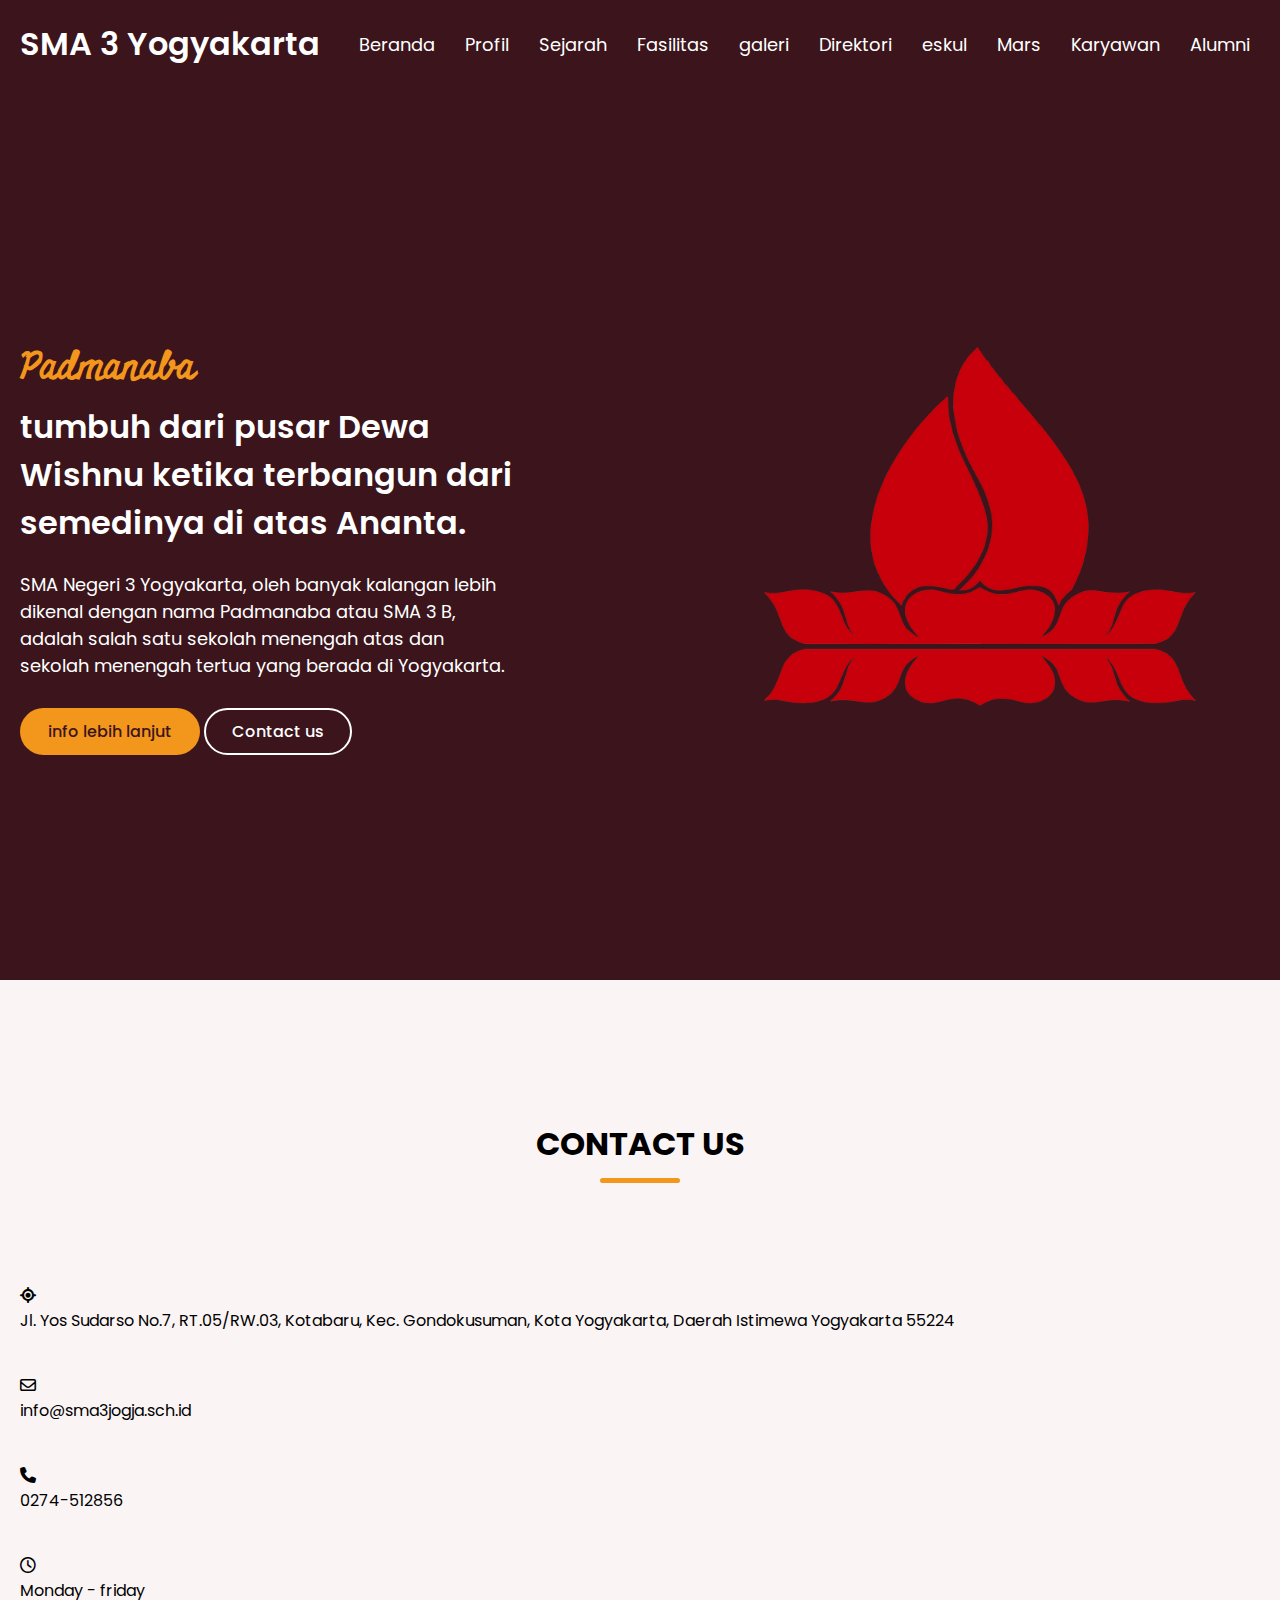
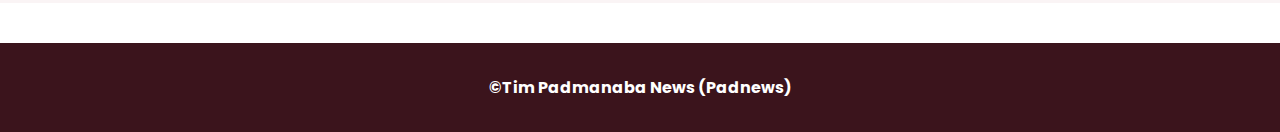
<file: index.html>
<!DOCTYPE html>
<html lang="en">
<head>
    <meta charset="UTF-8">
    <meta name="viewport" content="width=device-width, initial-scale=1.0">
    <title>Beranda - SMA 3 Yogyakarta</title>
    <link rel="stylesheet" href="https://cdnjs.cloudflare.com/ajax/libs/font-awesome/6.6.0/css/all.min.css">
    <link rel="stylesheet" href="style3.css">
    <link rel="icon" type="image/x-icon" href="img logo favicon/favicon-32x32.png">

</head>
<body>
    <!-- Header / Navbar -->
    <header>
        <nav class="navbar section-content">
            <a href="#" class="nav-logo">
                <h2 class="logo-text">SMA 3 Yogyakarta</h2>
            </a>
            <ul class="nav-menu">
              <button id="menu-close-button" class="fas fa-times"></button>

                <li class="nav-item">
                    <a href="index.html" class="nav-link">Beranda</a>
                </li>   
                <li class="nav-item">
                    <a href="profil1.html" class="nav-link">Profil</a>
                </li>   
                <li class="nav-item">
                    <a href="sejarah1.html" class="nav-link">Sejarah</a>
                </li>
                <li class="nav-item">
                    <a href="fasilitas1.html" class="nav-link">Fasilitas</a>
                </li>
                <li class="nav-item">
                    <a href="galeri1.html" class="nav-link">galeri</a>
                </li>
                <li class="nav-item">
                    <a href="Direktori1.html" class="nav-link">Direktori</a>
                </li>
                <li class="nav-item">
                    <a href="eskul1.html" class="nav-link">eskul</a>
                </li> 
                <li class="nav-item">
                    <a href="mars1.html" class="nav-link">Mars</a>
                </li>  
                <li class="nav-item">
                    <a href="karyawan1.html" class="nav-link">Karyawan</a>
                </li>     
                <li class="nav-item">
                    <a href="alumni2.html" class="nav-link">Alumni</a>
                </li>                              
            </ul>
            
            <button id="menu-open-button" class="fas fa-bars"></button>
        </nav>
    </header>

    <main>
        <!-- Hero section -->
        <section class="hero-section">
          <div class="section-content">
            <div class="hero-details">
                <h2 class="title">Padmanaba</h2>
                <h3 class="subtitle">tumbuh dari pusar Dewa Wishnu ketika terbangun dari semedinya di atas Ananta.</h3>
                <p class="description">SMA Negeri 3 Yogyakarta, oleh banyak kalangan lebih dikenal dengan nama Padmanaba atau SMA 3 B, adalah salah satu sekolah menengah atas dan sekolah menengah tertua yang berada di Yogyakarta.
                </p>

                <div class="buttons">
                    <a href="#" class="button info-lebih-lanjut">info lebih lanjut</a>
                    <a href="#" class="button contact-us">Contact us</a>
                </div>
            </div>
            <div class="hero-image-wrapper">
                <img src="img padmanaba/LOGO-PADMANABA-TRANS-1.png" alt="Hero" class="hero-image">
            </div>
          </div>
        </section>
        <!--Contact section-->
    <section class="contact-section">
        <h2 class="section-title">Contact us</h2>
        <div class="section-content">
            <ul class="contact-info-list">
                <li class="contact-info">
                   <i class="fa-solid fa-location-crosshairs" ></i>
                   <p> Jl. Yos Sudarso No.7, RT.05/RW.03, Kotabaru, Kec. Gondokusuman, Kota Yogyakarta, Daerah Istimewa Yogyakarta 55224</p>
                </li>
                <li class="contact-info">
                    <i class="fa-regular fa-envelope" ></i>
                    <p>info@sma3jogja.sch.id</p>
                 </li>
                 <li class="contact-info">
                    <i class="fa-solid fa-phone" ></i>
                    <p>0274-512856</p>
                 </li>
                 <li class="contact-info">
                    <i class="fa-regular fa-clock" ></i>
                    <p>Monday - friday</p>
                 </li>
            </ul>
        </div>
    </section>

    <!--Footer-->
    <footer>
        <p>&copy;Tim Padmanaba News (Padnews)</p>
    </footer>
</file>
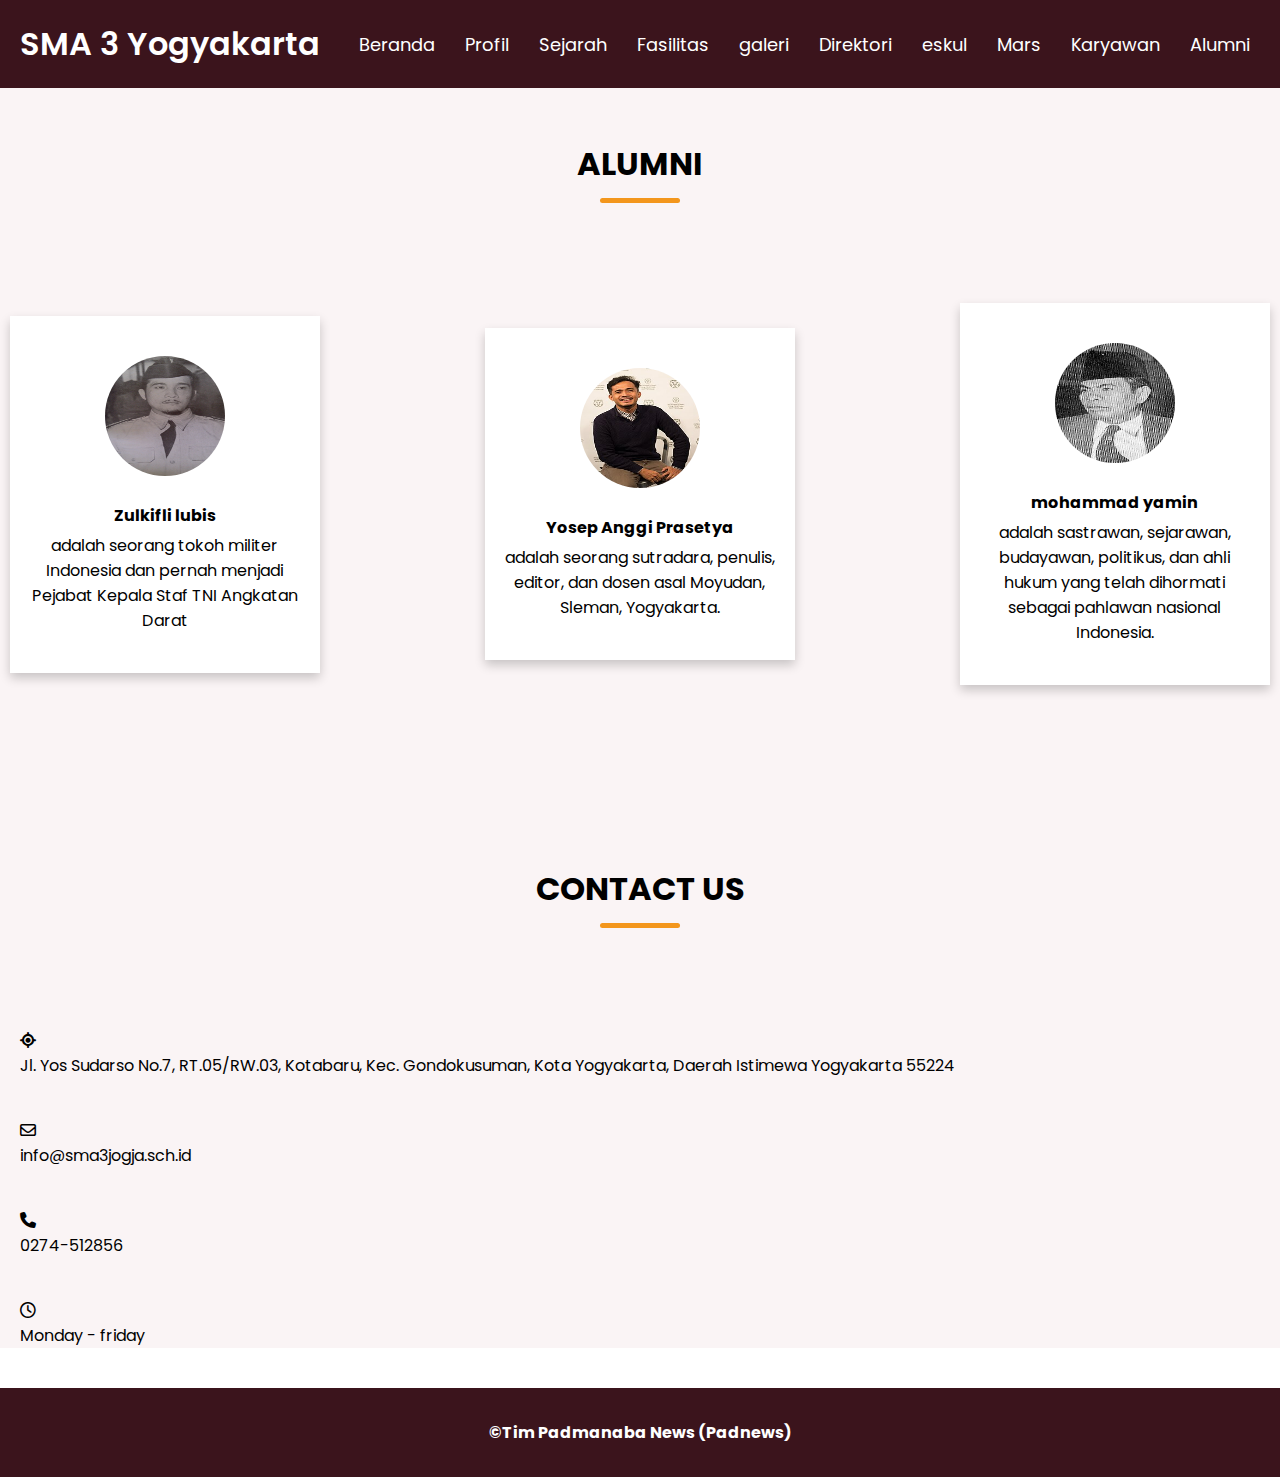
<file: alumni2.html>
<!DOCTYPE html>
<html lang="en">
<head>
    <meta charset="UTF-8">
    <meta name="viewport" content="width=device-width, initial-scale=1.0">
    <title>SMA 3 Yogyakarta-Alumni</title>
    <link rel="stylesheet" href="https://cdnjs.cloudflare.com/ajax/libs/font-awesome/6.6.0/css/all.min.css">
    <link rel="stylesheet" href="style3.css">
    <link rel="icon" type="image/x-icon" href="img logo favicon/favicon-32x32.png">
</head>
<body>
    <!-- Header / Navbar -->
    <header>
        <nav class="navbar section-content">
            <a href="#" class="nav-logo">
                <h2 class="logo-text">SMA 3 Yogyakarta</h2>
            </a>
            <ul class="nav-menu">
              <button id="menu-close-button" class="fas fa-times"></button>

                <li class="nav-item">
                    <a href="index.html" class="nav-link">Beranda</a>
                </li>   
                <li class="nav-item">
                    <a href="profil1.html" class="nav-link">Profil</a>
                </li>   
                <li class="nav-item">
                    <a href="sejarah1.html" class="nav-link">Sejarah</a>
                </li>
                <li class="nav-item">
                    <a href="fasilitas1.html" class="nav-link">Fasilitas</a>
                </li>
                <li class="nav-item">
                    <a href="galeri1.html" class="nav-link">galeri</a>
                </li>
                <li class="nav-item">
                    <a href="Direktori1.html" class="nav-link">Direktori</a>
                </li>
                <li class="nav-item">
                    <a href="eskul1.html" class="nav-link">eskul</a>
                </li> 
                <li class="nav-item">
                    <a href="mars1.html" class="nav-link">Mars</a>
                </li>  
                <li class="nav-item">
                    <a href="karyawan1.html" class="nav-link">Karyawan</a>
                </li>     
                <li class="nav-item">
                    <a href="alumni2.html" class="nav-link">Alumni</a>
                </li>                              
            </ul>
            
            <button id="menu-open-button" class="fas fa-bars"></button>
        </nav>
    </header>

    <!--Alumni-->
    <section class="Direktori-section" id="Direktori">
        <div class="container-direktori">
            <div class="section-title-direktori">
                <h2 class="section-title">Alumni</h2>
            </div>
            <ul class="cards">
                <li class="card">
                    <img src="img alumni/img zulkifi/img zulkifi.png"  alt="guruimg/">
                    <h1 class="text-4">Zulkifli lubis</h1>
                    <p>adalah seorang tokoh militer Indonesia dan pernah menjadi Pejabat Kepala Staf TNI Angkatan Darat</p>
                </li>
                <li class="card">
                    <img src="img alumni/img yosep/img yosep.jpg"  alt="guruimg/">
                    <h1 class="text-4">Yosep Anggi Prasetya</h1>
                    <p>adalah seorang sutradara, penulis, editor, dan dosen asal Moyudan, Sleman, Yogyakarta.</p>
                </li>
                <li class="card">
                    <img src="img alumni/img yamin/img yamin.jpg"  alt="guruimg/">
                    <h1 class="text-4">mohammad yamin</h1>
                    <p> adalah sastrawan, sejarawan, budayawan, politikus, dan ahli hukum yang telah dihormati sebagai pahlawan nasional Indonesia.</p>
                </li>
            </ul>
        </div>
      </section>

       <!--Contact section-->
    <section class="contact-section">
        <h2 class="section-title">Contact us</h2>
        <div class="section-content">
            <ul class="contact-info-list">
                <li class="contact-info">
                   <i class="fa-solid fa-location-crosshairs" ></i>
                   <p> Jl. Yos Sudarso No.7, RT.05/RW.03, Kotabaru, Kec. Gondokusuman, Kota Yogyakarta, Daerah Istimewa Yogyakarta 55224</p>
                </li>
                <li class="contact-info">
                    <i class="fa-regular fa-envelope" ></i>
                    <p>info@sma3jogja.sch.id</p>
                 </li>
                 <li class="contact-info">
                    <i class="fa-solid fa-phone" ></i>
                    <p>0274-512856</p>
                 </li>
                 <li class="contact-info">
                    <i class="fa-regular fa-clock" ></i>
                    <p>Monday - friday</p>
                 </li>
            </ul>
        </div>
    </section>

    <!--Footer-->
    <footer>
        <p>&copy;Tim Padmanaba News (Padnews)</p>
    </footer>
</body>
</html>
</file>
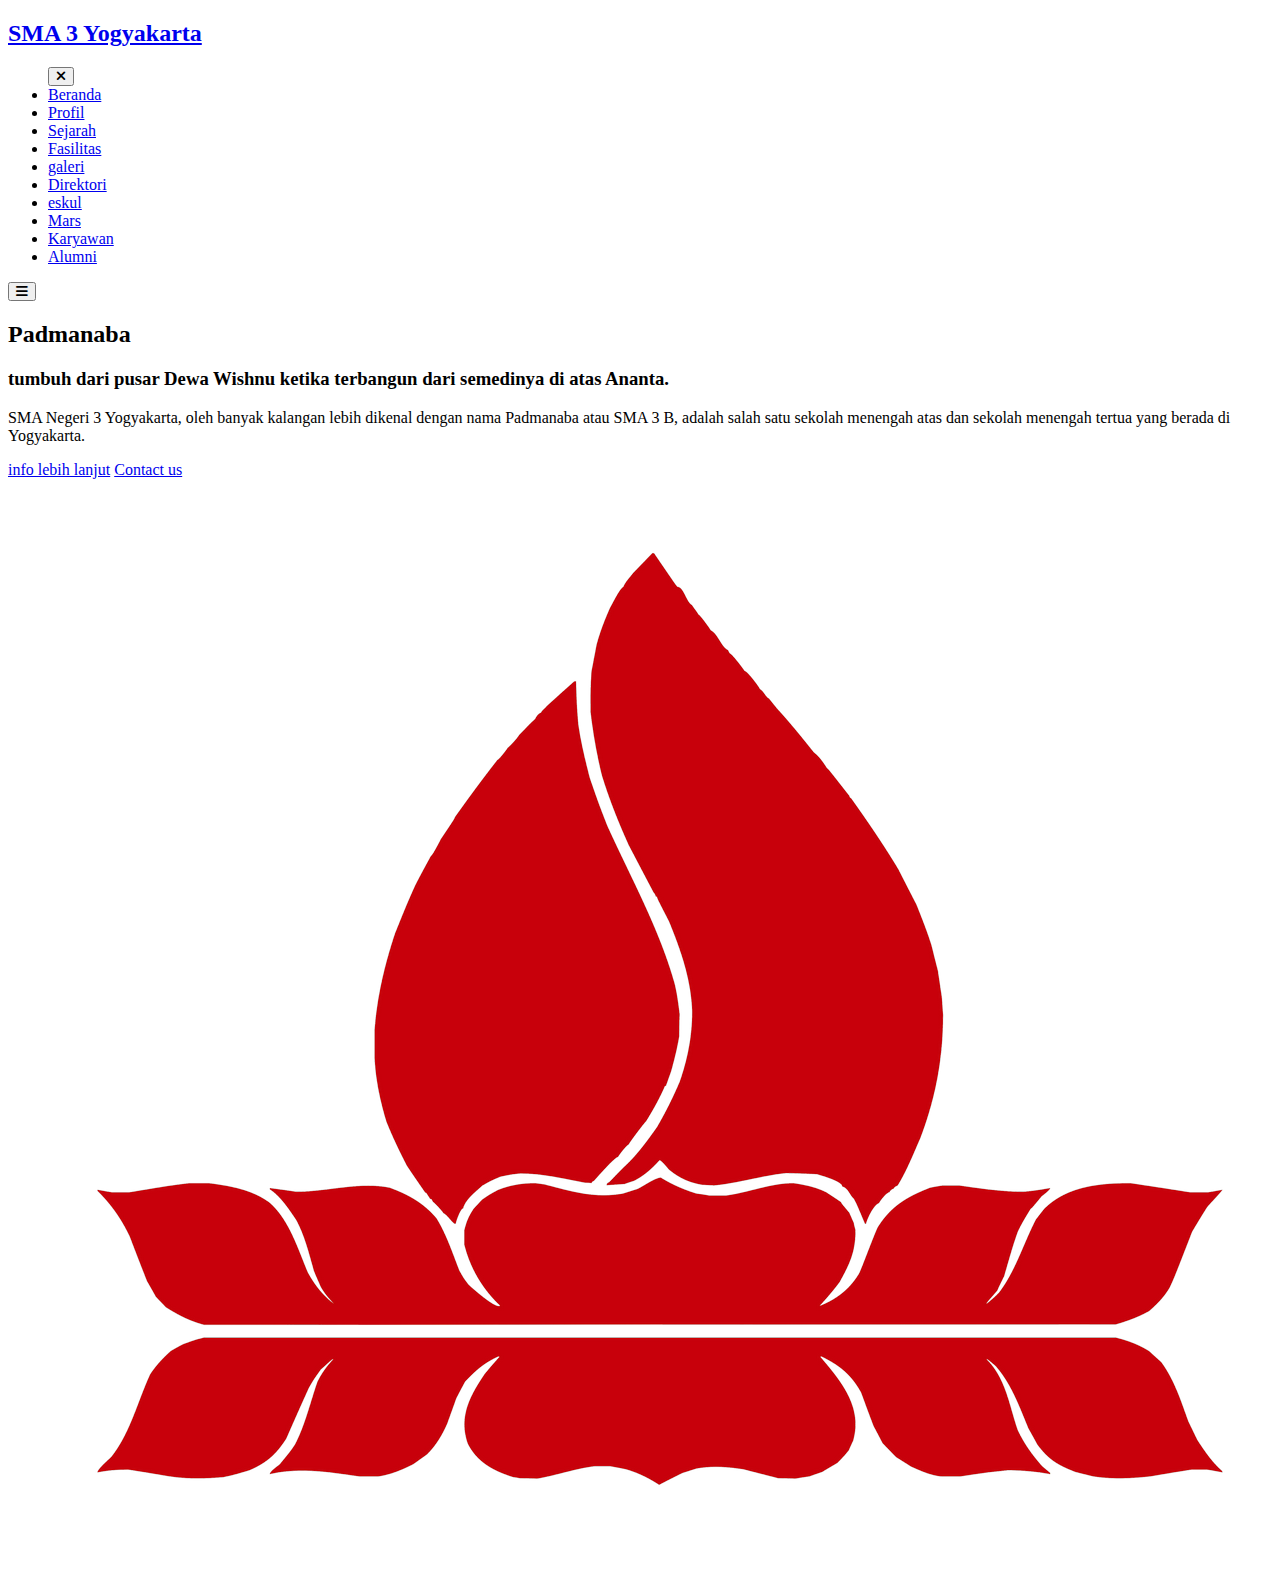
<file: beranda1.html>
<!DOCTYPE html>
<html lang="en">
<head>
    <meta charset="UTF-8">
    <meta name="viewport" content="width=device-width, initial-scale=1.0">
    <title>Beranda - SMA 3 Yogyakarta</title>
    <link rel="stylesheet" href="https://cdnjs.cloudflare.com/ajax/libs/font-awesome/6.6.0/css/all.min.css">
    <link rel="stylesheet" href="C:\Users\zia\OneDrive\Documents\TUGAS TK\sma 3 yogyakarta\CSS\style3.css">
    <link rel="icon" type="image/x-icon" href="img logo favicon/favicon-32x32.png">

</head>
<body>
    <!-- Header / Navbar -->
    <header>
        <nav class="navbar section-content">
            <a href="#" class="nav-logo">
                <h2 class="logo-text">SMA 3 Yogyakarta</h2>
            </a>
            <ul class="nav-menu">
              <button id="menu-close-button" class="fas fa-times"></button>

                <li class="nav-item">
                    <a href="sma3djka.html" class="nav-link">Beranda</a>
                </li>   
                <li class="nav-item">
                    <a href="profil1.html" class="nav-link">Profil</a>
                </li>   
                <li class="nav-item">
                    <a href="sejarah1.html" class="nav-link">Sejarah</a>
                </li>
                <li class="nav-item">
                    <a href="fasilitas1.html" class="nav-link">Fasilitas</a>
                </li>
                <li class="nav-item">
                    <a href="galeri1.html" class="nav-link">galeri</a>
                </li>
                <li class="nav-item">
                    <a href="Direktori1.html" class="nav-link">Direktori</a>
                </li>
                <li class="nav-item">
                    <a href="eskul1.html" class="nav-link">eskul</a>
                </li> 
                <li class="nav-item">
                    <a href="mars1.html" class="nav-link">Mars</a>
                </li>  
                <li class="nav-item">
                    <a href="karyawan1.html" class="nav-link">Karyawan</a>
                </li>     
                <li class="nav-item">
                    <a href="alumni2.html" class="nav-link">Alumni</a>
                </li>                              
            </ul>
            
            <button id="menu-open-button" class="fas fa-bars"></button>
        </nav>
    </header>

    <main>
        <!-- Hero section -->
        <section class="hero-section">
          <div class="section-content">
            <div class="hero-details">
                <h2 class="title">Padmanaba</h2>
                <h3 class="subtitle">tumbuh dari pusar Dewa Wishnu ketika terbangun dari semedinya di atas Ananta.</h3>
                <p class="description">SMA Negeri 3 Yogyakarta, oleh banyak kalangan lebih dikenal dengan nama Padmanaba atau SMA 3 B, adalah salah satu sekolah menengah atas dan sekolah menengah tertua yang berada di Yogyakarta.
                </p>

                <div class="buttons">
                    <a href="#" class="button info-lebih-lanjut">info lebih lanjut</a>
                    <a href="#" class="button contact-us">Contact us</a>
                </div>
            </div>
            <div class="hero-image-wrapper">
                <img src="img padmanaba/LOGO-PADMANABA-TRANS-1.png" alt="Hero" class="hero-image">
            </div>
          </div>
        </section>
</file>
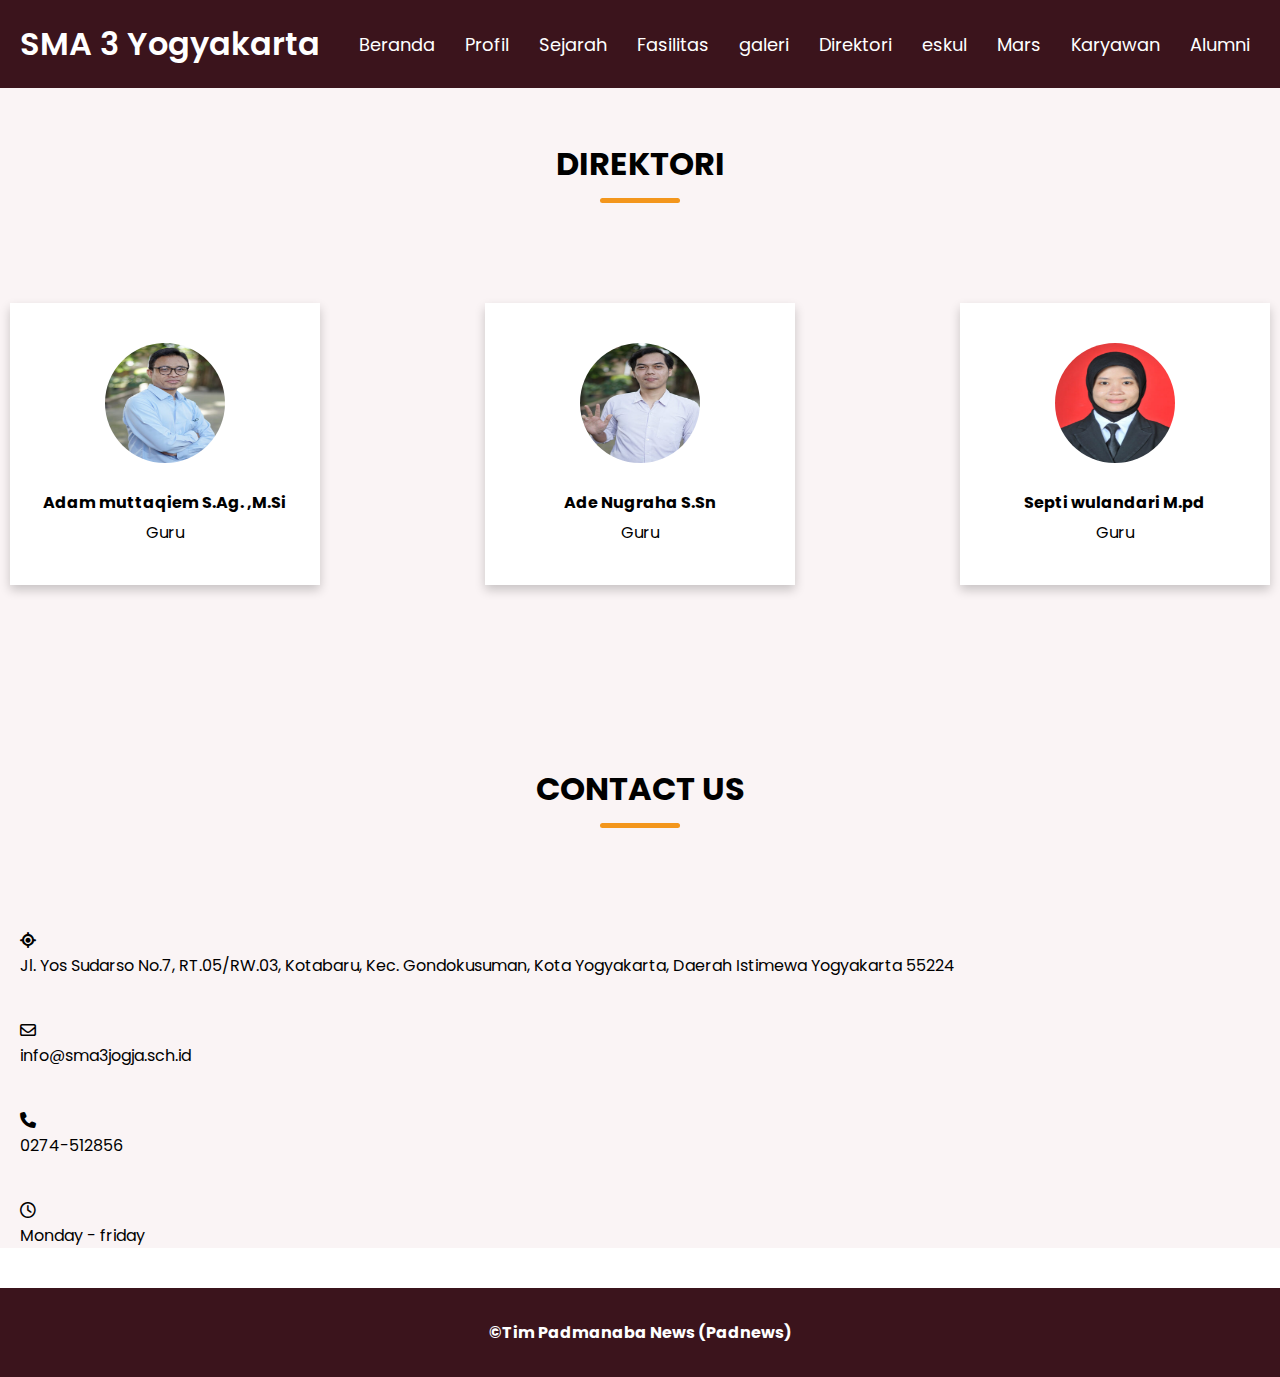
<file: Direktori1.html>
<!DOCTYPE html>
<html lang="en">
<head>
    <meta charset="UTF-8">
    <meta name="viewport" content="width=device-width, initial-scale=1.0">
    <title>SMA 3 Yogyakarta-Direktori</title>
    <link rel="stylesheet" href="https://cdnjs.cloudflare.com/ajax/libs/font-awesome/6.6.0/css/all.min.css">
    <link rel="stylesheet" href="style3.css">
    <link rel="icon" type="image/x-icon" href="img logo favicon/favicon-32x32.png">
</head>
<body>
     <!-- Header / Navbar -->
     <header>
        <nav class="navbar section-content">
            <a href="#" class="nav-logo">
                <h2 class="logo-text">SMA 3 Yogyakarta</h2>
            </a>
            <ul class="nav-menu">
              <button id="menu-close-button" class="fas fa-times"></button>

                <li class="nav-item">
                    <a href="index.html" class="nav-link">Beranda</a>
                </li>   
                <li class="nav-item">
                    <a href="profil1.html" class="nav-link">Profil</a>
                </li>   
                <li class="nav-item">
                    <a href="sejarah1.html" class="nav-link">Sejarah</a>
                </li>
                <li class="nav-item">
                    <a href="fasilitas1.html" class="nav-link">Fasilitas</a>
                </li>
                <li class="nav-item">
                    <a href="galeri1.html" class="nav-link">galeri</a>
                </li>
                <li class="nav-item">
                    <a href="Direktori1.html" class="nav-link">Direktori</a>
                </li>
                <li class="nav-item">
                    <a href="eskul1.html" class="nav-link">eskul</a>
                </li> 
                <li class="nav-item">
                    <a href="mars1.html" class="nav-link">Mars</a>
                </li>  
                <li class="nav-item">
                    <a href="karyawan1.html" class="nav-link">Karyawan</a>
                </li>     
                <li class="nav-item">
                    <a href="alumni2.html" class="nav-link">Alumni</a>
                </li>                              
            </ul>
            
            <button id="menu-open-button" class="fas fa-bars"></button>
        </nav>
    </header>

    <!--Direktori-->
    <section class="Direktori-section" id="Direktori">
        <div class="container-direktori">
            <div class="section-title-direktori">
                <h2 class="section-title">Direktori</h2>
            </div>
            <ul class="cards">
                <li class="card">
                    <img src="img guru/img guru 1/img adam.jpg"  alt="guruimg/">
                    <h1 class="text-4">Adam muttaqiem S.Ag. ,M.Si</h1>
                    <p>Guru</p>
                </li>
                <li class="card">
                    <img src="img guru/img guru 2/img ade.jpg"  alt="guruimg/">
                    <h1 class="text-4">Ade Nugraha S.Sn</h1>
                    <p>Guru</p>
                </li>
                <li class="card">
                    <img src="img guru/img guru 3/img septi.jpeg"  alt="guruimg/">
                    <h1 class="text-4">Septi wulandari M.pd</h1>
                    <p>Guru</p>
                </li>
            </ul>
        </div>
      </section>

       <!--Contact section-->
    <section class="contact-section">
        <h2 class="section-title">Contact us</h2>
        <div class="section-content">
            <ul class="contact-info-list">
                <li class="contact-info">
                   <i class="fa-solid fa-location-crosshairs" ></i>
                   <p> Jl. Yos Sudarso No.7, RT.05/RW.03, Kotabaru, Kec. Gondokusuman, Kota Yogyakarta, Daerah Istimewa Yogyakarta 55224</p>
                </li>
                <li class="contact-info">
                    <i class="fa-regular fa-envelope" ></i>
                    <p>info@sma3jogja.sch.id</p>
                 </li>
                 <li class="contact-info">
                    <i class="fa-solid fa-phone" ></i>
                    <p>0274-512856</p>
                 </li>
                 <li class="contact-info">
                    <i class="fa-regular fa-clock" ></i>
                    <p>Monday - friday</p>
                 </li>
            </ul>
        </div>
    </section>

    <!--Footer-->
    <footer>
        <p>&copy;Tim Padmanaba News (Padnews)</p>
    </footer>
</body>
</html>
</file>
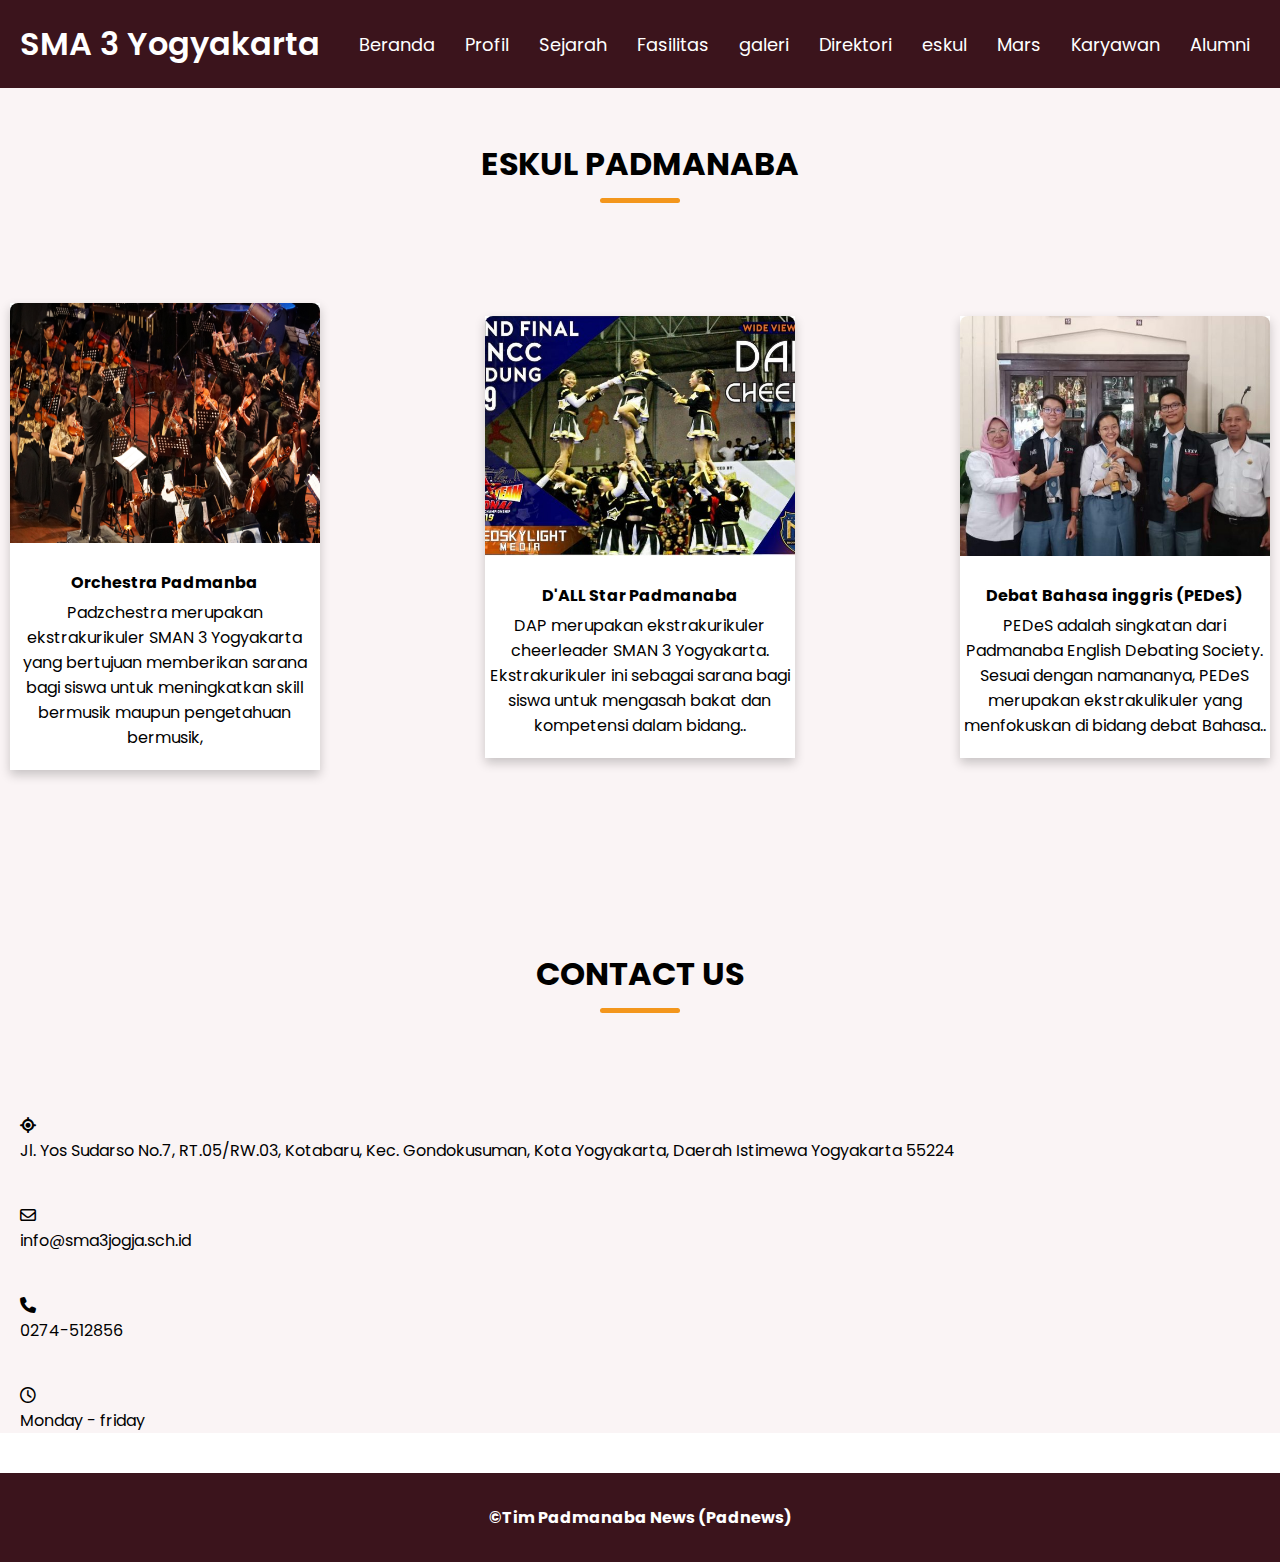
<file: eskul1.html>
<!DOCTYPE html>
<html lang="en">
<head>
    <meta charset="UTF-8">
    <meta name="viewport" content="width=device-width, initial-scale=1.0">
    <title>SMA 3 Yogyakarta-Eskul</title>
    <link rel="stylesheet" href="https://cdnjs.cloudflare.com/ajax/libs/font-awesome/6.6.0/css/all.min.css">
    <link rel="stylesheet" href="style3.css">
    <link rel="icon" type="image/x-icon" href="img logo favicon/favicon-32x32.png">
</head>
<body>
     <!-- Header / Navbar -->
     <header>
        <nav class="navbar section-content">
            <a href="#" class="nav-logo">
                <h2 class="logo-text">SMA 3 Yogyakarta</h2>
            </a>
            <ul class="nav-menu">
              <button id="menu-close-button" class="fas fa-times"></button>

                <li class="nav-item">
                    <a href="index.html" class="nav-link">Beranda</a>
                </li>   
                <li class="nav-item">
                    <a href="profil1.html" class="nav-link">Profil</a>
                </li>   
                <li class="nav-item">
                    <a href="sejarah1.html" class="nav-link">Sejarah</a>
                </li>
                <li class="nav-item">
                    <a href="fasilitas1.html" class="nav-link">Fasilitas</a>
                </li>
                <li class="nav-item">
                    <a href="galeri1.html" class="nav-link">galeri</a>
                </li>
                <li class="nav-item">
                    <a href="Direktori1.html" class="nav-link">Direktori</a>
                </li>
                <li class="nav-item">
                    <a href="eskul1.html" class="nav-link">eskul</a>
                </li> 
                <li class="nav-item">
                    <a href="mars1.html" class="nav-link">Mars</a>
                </li>  
                <li class="nav-item">
                    <a href="karyawan1.html" class="nav-link">Karyawan</a>
                </li>     
                <li class="nav-item">
                    <a href="alumni2.html" class="nav-link">Alumni</a>
                </li>                              
            </ul>
            
            <button id="menu-open-button" class="fas fa-bars"></button>
        </nav>
    </header>

     <!--Eskul-->
     <section class="Eskul-section" id="Esul">
        <div class="container-direktori">
            <div class="section-title-direktori">
                <h2 class="section-title">Eskul Padmanaba</h2>
            </div>
        </div>
        <ul class="cards">
            <li class="card">
                <img src="img eskul/img eskul a/img orkesta.png"  alt="guruimg/">
                <h3 class="text-3">Orchestra Padmanba</h3>
                <p>Padzchestra merupakan ekstrakurikuler SMAN 3 Yogyakarta yang bertujuan memberikan sarana bagi siswa untuk meningkatkan skill bermusik maupun pengetahuan bermusik,</p>
            </li>
            <li class="card">
                <img src="img eskul/img eskul e/img chearleader.jpg"  alt="guruimg/">
                <h3 class="text-3">D'ALL Star Padmanaba</h3>
                <p>DAP merupakan ekstrakurikuler cheerleader SMAN 3 Yogyakarta. Ekstrakurikuler ini sebagai sarana bagi siswa untuk mengasah bakat dan kompetensi dalam bidang..</p>
            </li>
            <li class="card">
                <img src="img eskul/img eskul h/img h.jpg"  alt="guruimg/">
                <h3 class="text-3">Debat Bahasa inggris (PEDeS)</h3>
                <p>PEDeS adalah singkatan dari Padmanaba English Debating Society. Sesuai dengan namananya, PEDeS merupakan ekstrakulikuler yang menfokuskan di bidang debat Bahasa..</p>
            </li>
      </section>

       <!--Contact section-->
    <section class="contact-section">
        <h2 class="section-title">Contact us</h2>
        <div class="section-content">
            <ul class="contact-info-list">
                <li class="contact-info">
                   <i class="fa-solid fa-location-crosshairs" ></i>
                   <p> Jl. Yos Sudarso No.7, RT.05/RW.03, Kotabaru, Kec. Gondokusuman, Kota Yogyakarta, Daerah Istimewa Yogyakarta 55224</p>
                </li>
                <li class="contact-info">
                    <i class="fa-regular fa-envelope" ></i>
                    <p>info@sma3jogja.sch.id</p>
                 </li>
                 <li class="contact-info">
                    <i class="fa-solid fa-phone" ></i>
                    <p>0274-512856</p>
                 </li>
                 <li class="contact-info">
                    <i class="fa-regular fa-clock" ></i>
                    <p>Monday - friday</p>
                 </li>
            </ul>
        </div>
    </section>

    <!--Footer-->
    <footer>
        <p>&copy;Tim Padmanaba News (Padnews)</p>
    </footer>

</body>
</html>
</file>
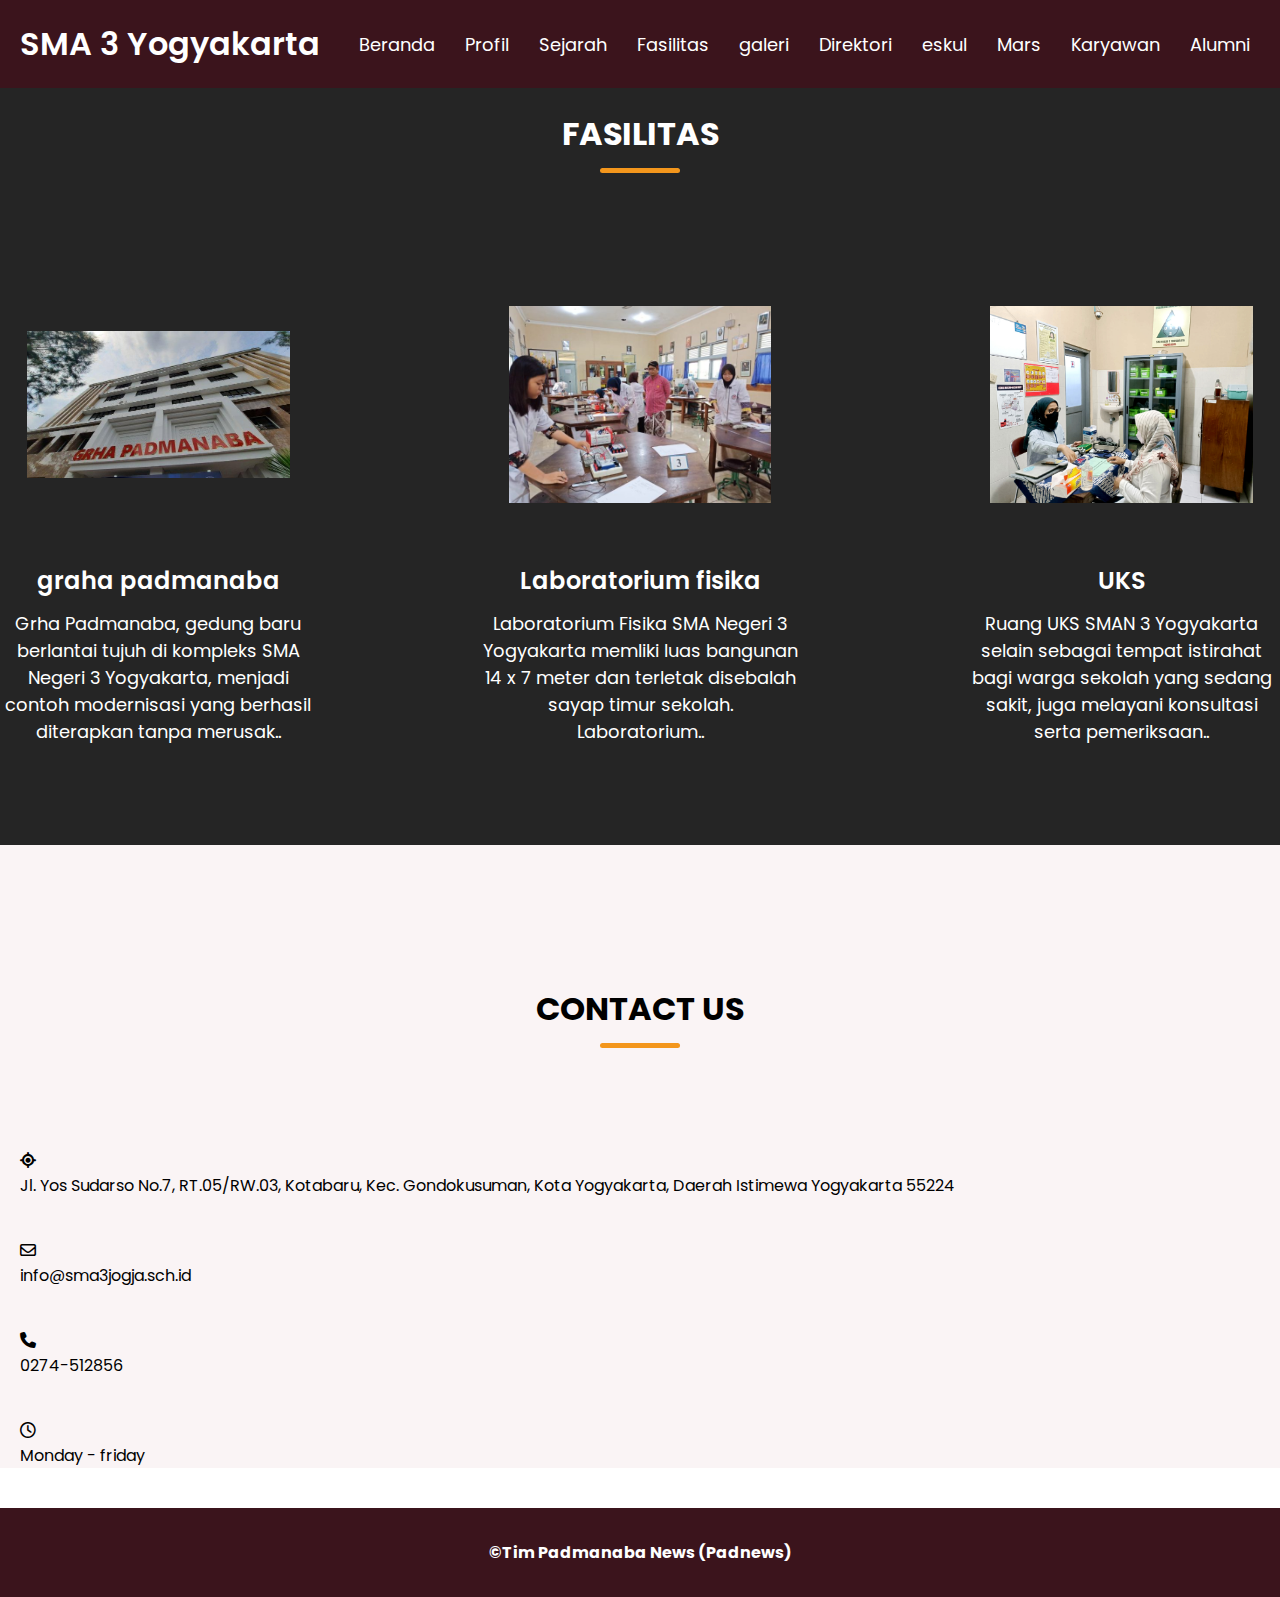
<file: fasilitas1.html>
<!DOCTYPE html>
<html lang="en">
<head>
    <meta charset="UTF-8">
    <meta name="viewport" content="width=device-width, initial-scale=1.0">
    <title>SMA 3 Yogyakarta-fasilitas</title>
    <link rel="stylesheet" href="https://cdnjs.cloudflare.com/ajax/libs/font-awesome/6.6.0/css/all.min.css">
    <link rel="stylesheet" href="style3.css">
    <link rel="icon" type="image/x-icon" href="img logo favicon/favicon-32x32.png">
</head>
<body>
    <!-- Header / Navbar -->
    <header>
        <nav class="navbar section-content">
            <a href="#" class="nav-logo">
                <h2 class="logo-text">SMA 3 Yogyakarta</h2>
            </a>
            <ul class="nav-menu">
              <button id="menu-close-button" class="fas fa-times"></button>

                <li class="nav-item">
                    <a href="index.html" class="nav-link">Beranda</a>
                </li>   
                <li class="nav-item">
                    <a href="profil1.html" class="nav-link">Profil</a>
                </li>   
                <li class="nav-item">
                    <a href="sejarah1.html" class="nav-link">Sejarah</a>
                </li>
                <li class="nav-item">
                    <a href="fasilitas1.html" class="nav-link">Fasilitas</a>
                </li>
                <li class="nav-item">
                    <a href="galeri1.html" class="nav-link">galeri</a>
                </li>
                <li class="nav-item">
                    <a href="Direktori1.html" class="nav-link">Direktori</a>
                </li>
                <li class="nav-item">
                    <a href="eskul1.html" class="nav-link">eskul</a>
                </li> 
                <li class="nav-item">
                    <a href="mars1.html" class="nav-link">Mars</a>
                </li>  
                <li class="nav-item">
                    <a href="karyawan1.html" class="nav-link">Karyawan</a>
                </li>     
                <li class="nav-item">
                    <a href="alumni2.html" class="nav-link">Alumni</a>
                </li>                              
            </ul>
            
            <button id="menu-open-button" class="fas fa-bars"></button>
        </nav>
    </header>

    <!-- Fasilitas -->
    <section class="Fasilitas-section">
        <h2 class="section-title">Fasilitas</h2>
        <div class="section-content-fasilitas">
            <ul class="menu-list">
                <li class="menu-item">
                    <img src="img graha/img graha3.jpg" alt="graha padmanaba" class="fasilitas-image">
                    <h3 class="name">graha padmanaba</h3>
                    <p class="text">Grha Padmanaba, gedung baru berlantai tujuh di kompleks SMA Negeri 3 Yogyakarta, menjadi contoh modernisasi yang berhasil diterapkan tanpa merusak..</p>
                </li>
                <li class="menu-item">
                    <img src="img laboratorium fisika/img fisika.jpg" alt="laboratorium fisika" class="fasilitas-image">
                    <h3 class="name">Laboratorium fisika</h3>
                    <p class="text">Laboratorium Fisika  SMA Negeri 3 Yogyakarta memliki luas bangunan 14 x 7 meter dan terletak disebalah sayap timur sekolah.  Laboratorium..</p>
                </li>
                <li class="menu-item">
                    <img src="img uks/img uks.jpeg" alt="UKS" class="fasilitas-image">
                    <h3 class="name">UKS</h3>
                    <p class="text">Ruang UKS SMAN 3 Yogyakarta selain sebagai tempat istirahat bagi warga sekolah yang sedang sakit, juga melayani konsultasi serta pemeriksaan..</p>
                </li>
            </ul>
        </div>
       </section>

       <!--Contact section-->
    <section class="contact-section">
        <h2 class="section-title">Contact us</h2>
        <div class="section-content">
            <ul class="contact-info-list">
                <li class="contact-info">
                   <i class="fa-solid fa-location-crosshairs" ></i>
                   <p> Jl. Yos Sudarso No.7, RT.05/RW.03, Kotabaru, Kec. Gondokusuman, Kota Yogyakarta, Daerah Istimewa Yogyakarta 55224</p>
                </li>
                <li class="contact-info">
                    <i class="fa-regular fa-envelope" ></i>
                    <p>info@sma3jogja.sch.id</p>
                 </li>
                 <li class="contact-info">
                    <i class="fa-solid fa-phone" ></i>
                    <p>0274-512856</p>
                 </li>
                 <li class="contact-info">
                    <i class="fa-regular fa-clock" ></i>
                    <p>Monday - friday</p>
                 </li>
            </ul>
        </div>
    </section>

    <!--Footer-->
    <footer>
        <p>&copy;Tim Padmanaba News (Padnews)</p>
    </footer>
</body>
</html>
</file>
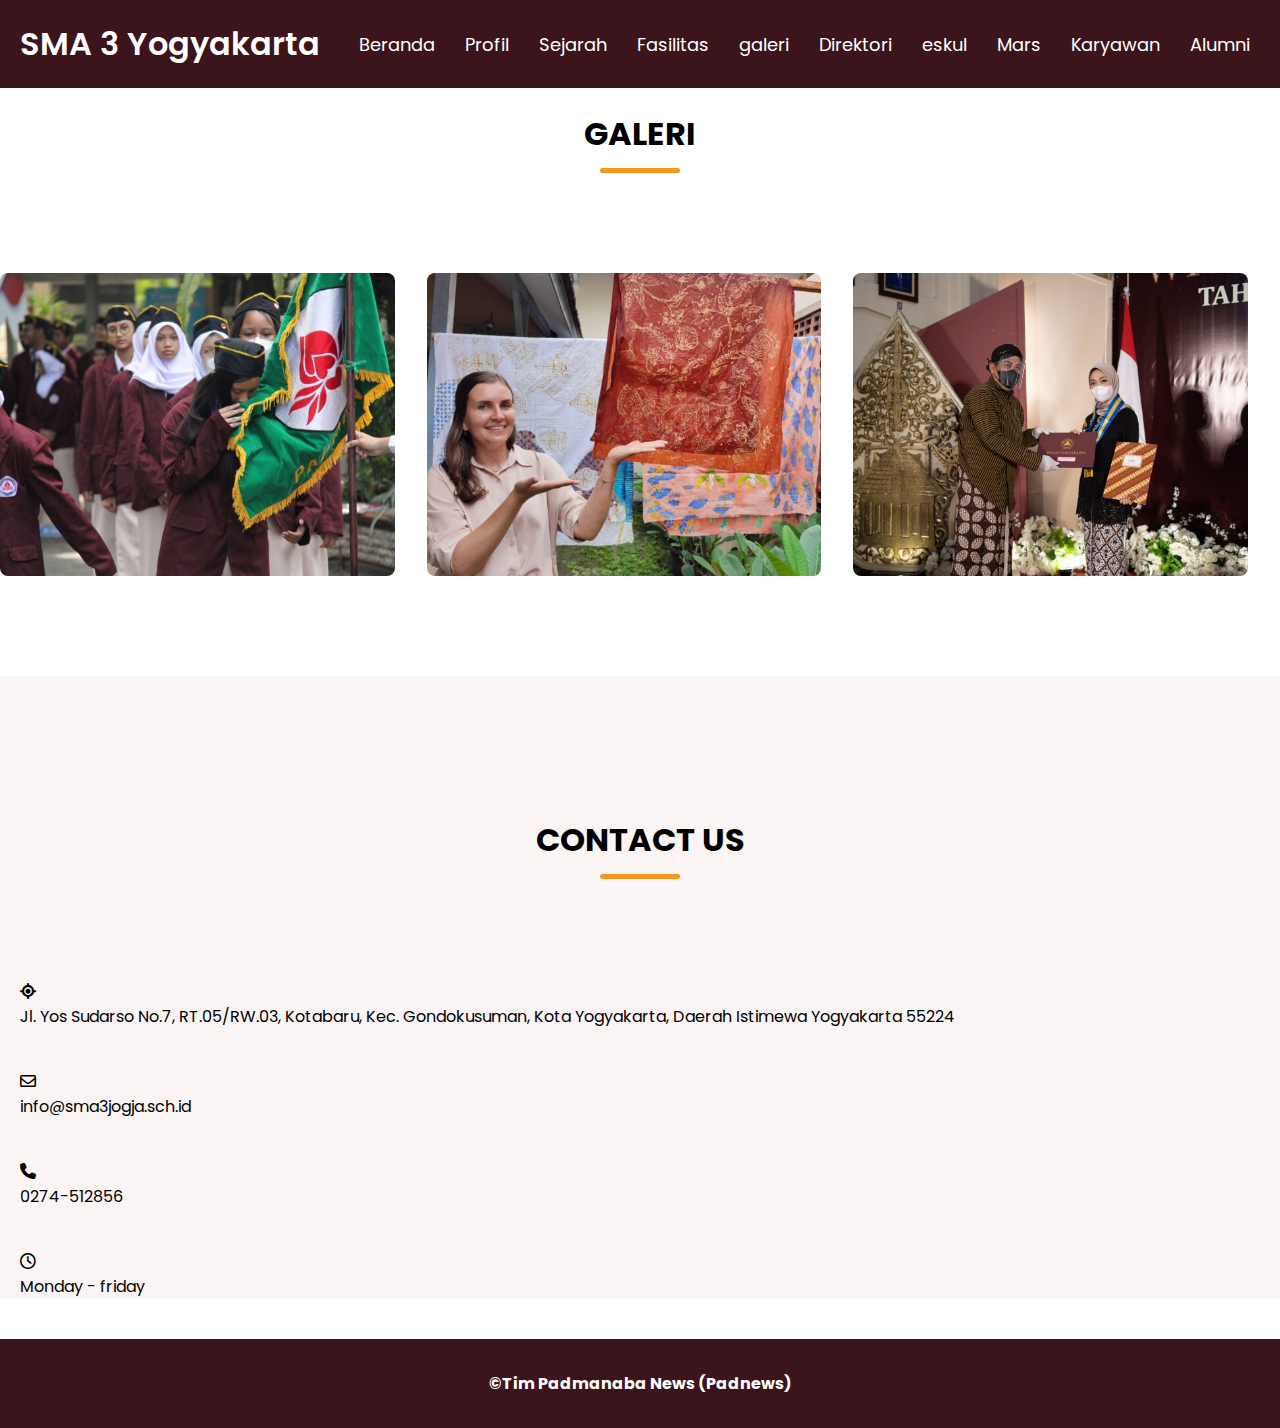
<file: galeri1.html>
<!DOCTYPE html>
<html lang="en">
<head>
    <meta charset="UTF-8">
    <meta name="viewport" content="width=device-width, initial-scale=1.0">
    <title>SMA 3 Yogyakarta-galeri</title>
    <link rel="stylesheet" href="https://cdnjs.cloudflare.com/ajax/libs/font-awesome/6.6.0/css/all.min.css">
    <link rel="stylesheet" href="style3.css">
    <link rel="icon" type="image/x-icon" href="img logo favicon/favicon-32x32.png">
</head>
<body>
     <!-- Header / Navbar -->
     <header>
        <nav class="navbar section-content">
            <a href="#" class="nav-logo">
                <h2 class="logo-text">SMA 3 Yogyakarta</h2>
            </a>
            <ul class="nav-menu">
              <button id="menu-close-button" class="fas fa-times"></button>

                <li class="nav-item">
                    <a href="index.html" class="nav-link">Beranda</a>
                </li>   
                <li class="nav-item">
                    <a href="profil1.html" class="nav-link">Profil</a>
                </li>   
                <li class="nav-item">
                    <a href="sejarah1.html" class="nav-link">Sejarah</a>
                </li>
                <li class="nav-item">
                    <a href="fasilitas1.html" class="nav-link">Fasilitas</a>
                </li>
                <li class="nav-item">
                    <a href="galeri1.html" class="nav-link">galeri</a>
                </li>
                <li class="nav-item">
                    <a href="Direktori1.html" class="nav-link">Direktori</a>
                </li>
                <li class="nav-item">
                    <a href="eskul1.html" class="nav-link">eskul</a>
                </li> 
                <li class="nav-item">
                    <a href="mars1.html" class="nav-link">Mars</a>
                </li>  
                <li class="nav-item">
                    <a href="karyawan1.html" class="nav-link">Karyawan</a>
                </li>     
                <li class="nav-item">
                    <a href="alumni2.html" class="nav-link">Alumni</a>
                </li>                              
            </ul>
            
            <button id="menu-open-button" class="fas fa-bars"></button>
        </nav>
    </header>

     <!--galeri start-->
     <section class="galeri-section">
        <h2 class="section-title">Galeri</h2>
        <div class="section-content-fasilitas">
            <ul class="galeri-list">
                <li class="galeri-item">
                    <img src="img galeri/osis/img o.jpg" alt="galeri" class="galeri-image">
                </li>
                <li class="galeri-item">
                    <img src="img galeri/batik/img batik.jpeg" alt="galeri" class="galeri-image">
                </li>
                <li class="galeri-item">
                    <img src="img galeri/wisuda/img wisuda.jpg" alt="galeri" class="galeri-image">
                </li>
            </ul>
        </div>       
      </section>

      <!--Contact section-->
    <section class="contact-section">
        <h2 class="section-title">Contact us</h2>
        <div class="section-content">
            <ul class="contact-info-list">
                <li class="contact-info">
                   <i class="fa-solid fa-location-crosshairs" ></i>
                   <p> Jl. Yos Sudarso No.7, RT.05/RW.03, Kotabaru, Kec. Gondokusuman, Kota Yogyakarta, Daerah Istimewa Yogyakarta 55224</p>
                </li>
                <li class="contact-info">
                    <i class="fa-regular fa-envelope" ></i>
                    <p>info@sma3jogja.sch.id</p>
                 </li>
                 <li class="contact-info">
                    <i class="fa-solid fa-phone" ></i>
                    <p>0274-512856</p>
                 </li>
                 <li class="contact-info">
                    <i class="fa-regular fa-clock" ></i>
                    <p>Monday - friday</p>
                 </li>
            </ul>
        </div>
    </section>

    <!--Footer-->
    <footer>
        <p>&copy;Tim Padmanaba News (Padnews)</p>
    </footer>
</body>
</html>
</file>
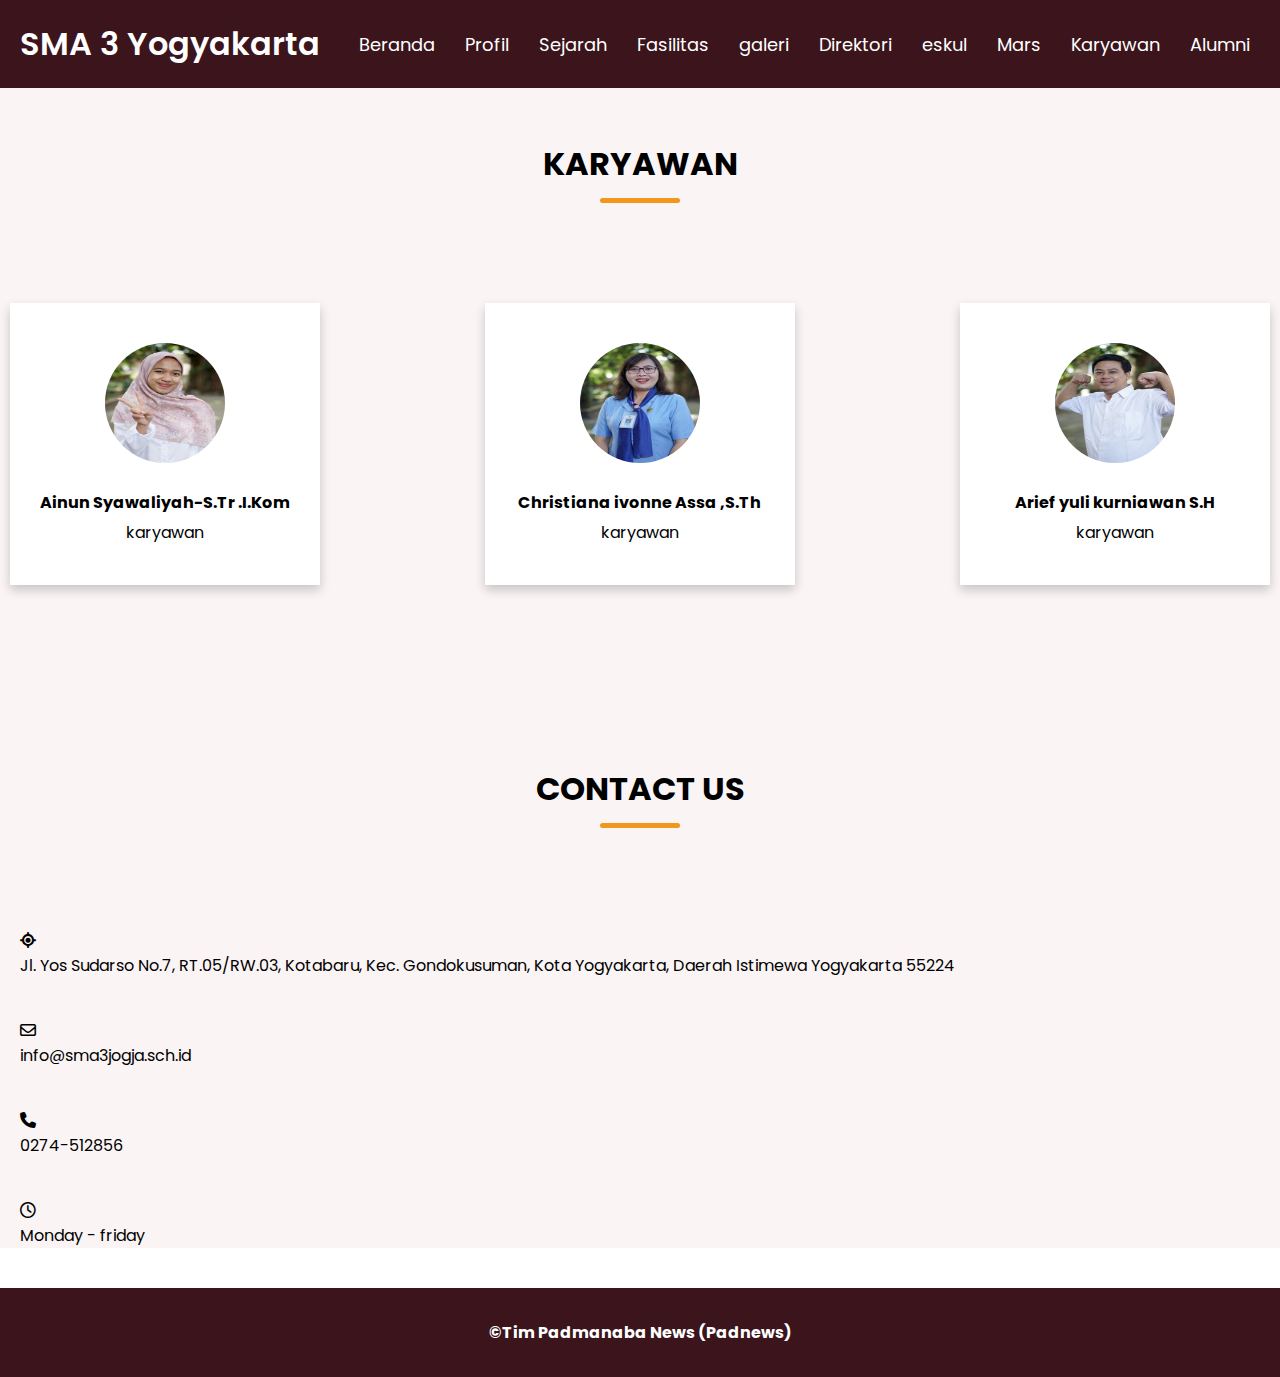
<file: karyawan1.html>
<!DOCTYPE html>
<html lang="en">
<head>
    <meta charset="UTF-8">
    <meta name="viewport" content="width=device-width, initial-scale=1.0">
    <title>SMA 3 Yogyakarta-Karyawan</title>
    <link rel="stylesheet" href="https://cdnjs.cloudflare.com/ajax/libs/font-awesome/6.6.0/css/all.min.css">
    <link rel="stylesheet" href="style3.css">
    <link rel="icon" type="image/x-icon" href="img logo favicon/favicon-32x32.png">
</head>
<body>
    <!-- Header / Navbar -->
    <header>
        <nav class="navbar section-content">
            <a href="#" class="nav-logo">
                <h2 class="logo-text">SMA 3 Yogyakarta</h2>
            </a>
            <ul class="nav-menu">
              <button id="menu-close-button" class="fas fa-times"></button>

                <li class="nav-item">
                    <a href="index.html" class="nav-link">Beranda</a>
                </li>   
                <li class="nav-item">
                    <a href="profil1.html" class="nav-link">Profil</a>
                </li>   
                <li class="nav-item">
                    <a href="sejarah1.html" class="nav-link">Sejarah</a>
                </li>
                <li class="nav-item">
                    <a href="fasilitas.html" class="nav-link">Fasilitas</a>
                </li>
                <li class="nav-item">
                    <a href="galeri1.html" class="nav-link">galeri</a>
                </li>
                <li class="nav-item">
                    <a href="Direktori1.html" class="nav-link">Direktori</a>
                </li>
                <li class="nav-item">
                    <a href="eskul1.html" class="nav-link">eskul</a>
                </li> 
                <li class="nav-item">
                    <a href="mars1.html" class="nav-link">Mars</a>
                </li>  
                <li class="nav-item">
                    <a href="karyawan1.html" class="nav-link">Karyawan</a>
                </li>     
                <li class="nav-item">
                    <a href="alumni2.html" class="nav-link">Alumni</a>
                </li>                              
            </ul>
            
            <button id="menu-open-button" class="fas fa-bars"></button>
        </nav>
    </header>

    <!--Direktori-->
    <section class="Direktori-section" id="Direktori">
        <div class="container-direktori">
            <div class="section-title-direktori">
                <h2 class="section-title">Karyawan</h2>
            </div>
            <ul class="cards">
                <li class="card">
                    <img src="img karyawan/karyawan 3/img ainun.jpg"  alt="guruimg/">
                    <h1 class="text-4">Ainun Syawaliyah-S.Tr .I.Kom</h1>
                    <p>karyawan</p>
                </li>
                <li class="card">
                    <img src="img karyawan/karyawan 2/img chr.jpg"  alt="guruimg/">
                    <h1 class="text-4">Christiana ivonne Assa ,S.Th</h1>
                    <p>karyawan</p>
                </li>
                <li class="card">
                    <img src="img karyawan/karyawan 1/img arief.jpg"  alt="guruimg/">
                    <h1 class="text-4">Arief yuli kurniawan S.H</h1>
                    <p>karyawan</p>
                </li>
            </ul>
        </div>
      </section>

       <!--Contact section-->
    <section class="contact-section">
        <h2 class="section-title">Contact us</h2>
        <div class="section-content">
            <ul class="contact-info-list">
                <li class="contact-info">
                   <i class="fa-solid fa-location-crosshairs" ></i>
                   <p> Jl. Yos Sudarso No.7, RT.05/RW.03, Kotabaru, Kec. Gondokusuman, Kota Yogyakarta, Daerah Istimewa Yogyakarta 55224</p>
                </li>
                <li class="contact-info">
                    <i class="fa-regular fa-envelope" ></i>
                    <p>info@sma3jogja.sch.id</p>
                 </li>
                 <li class="contact-info">
                    <i class="fa-solid fa-phone" ></i>
                    <p>0274-512856</p>
                 </li>
                 <li class="contact-info">
                    <i class="fa-regular fa-clock" ></i>
                    <p>Monday - friday</p>
                 </li>
            </ul>
        </div>
    </section>

    <!--Footer-->
    <footer>
        <p>&copy;Tim Padmanaba News (Padnews)</p>
    </footer>
</body>
</html>
</file>
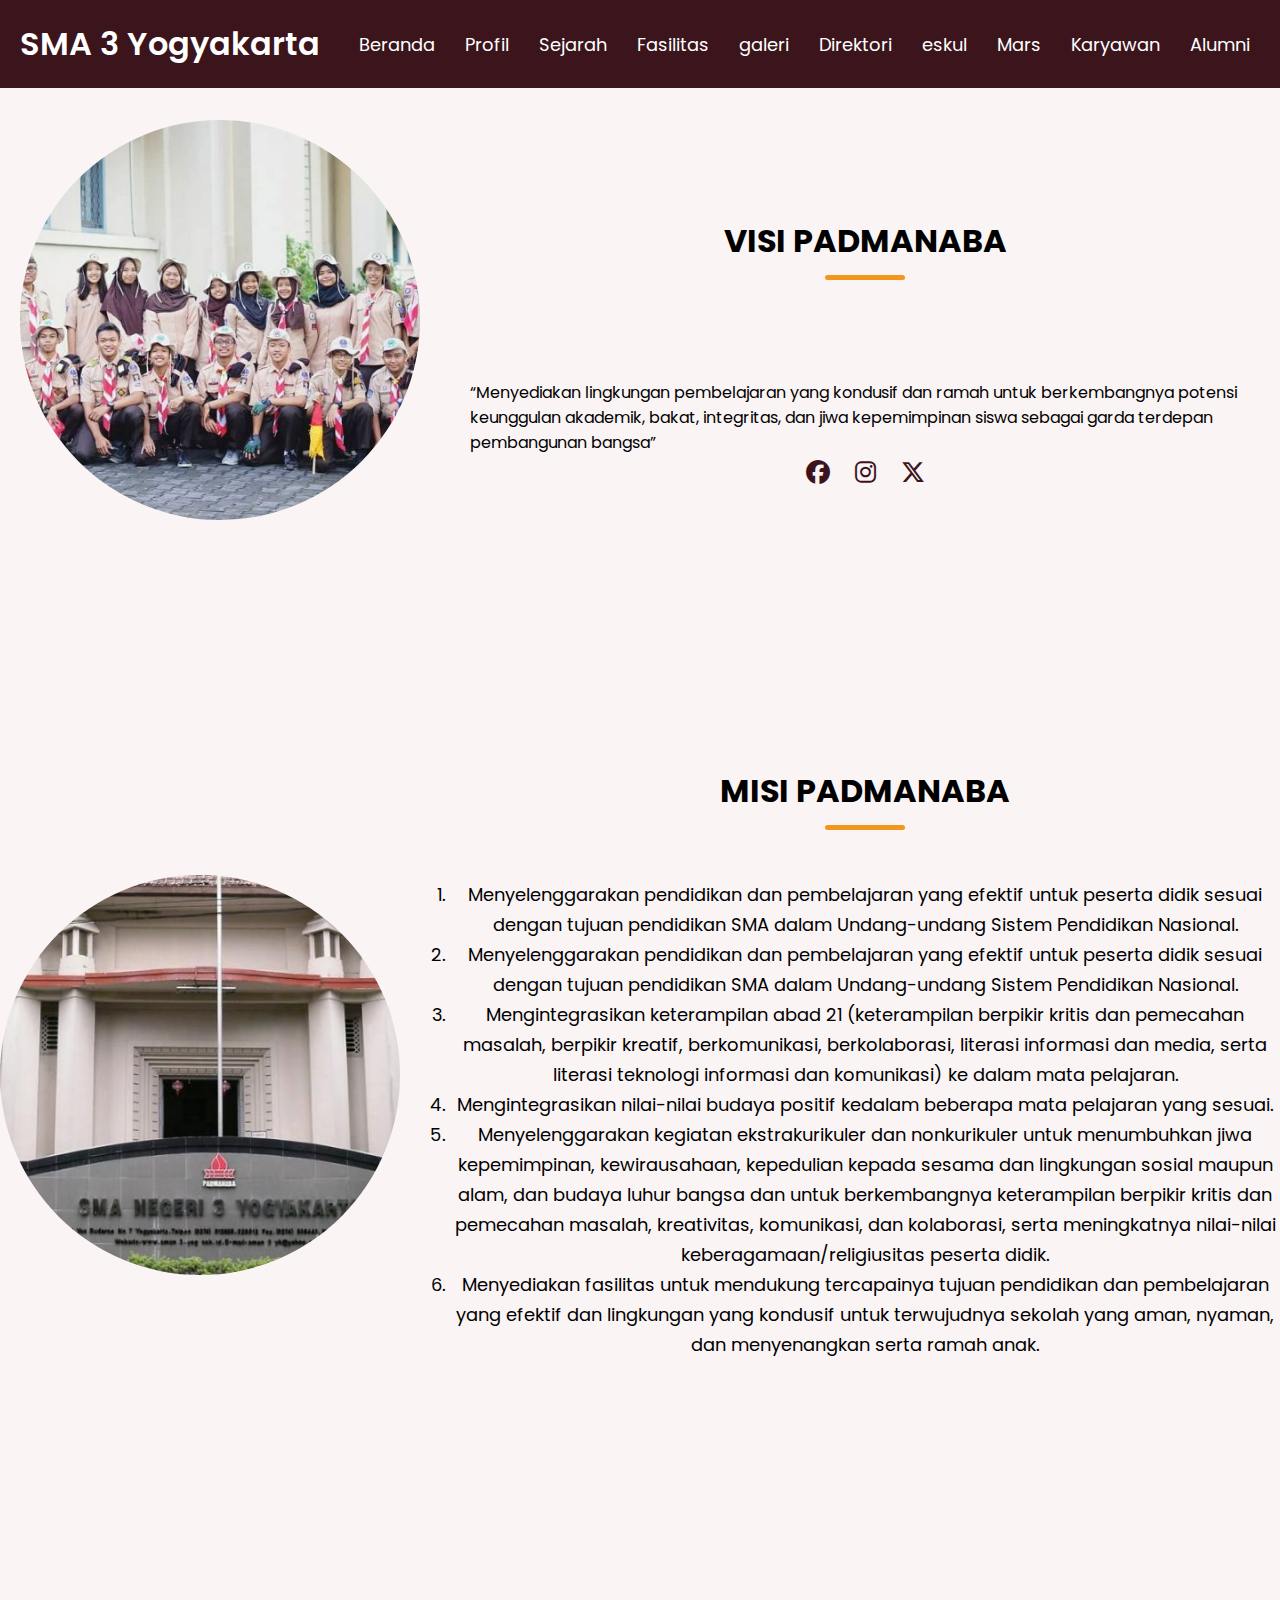
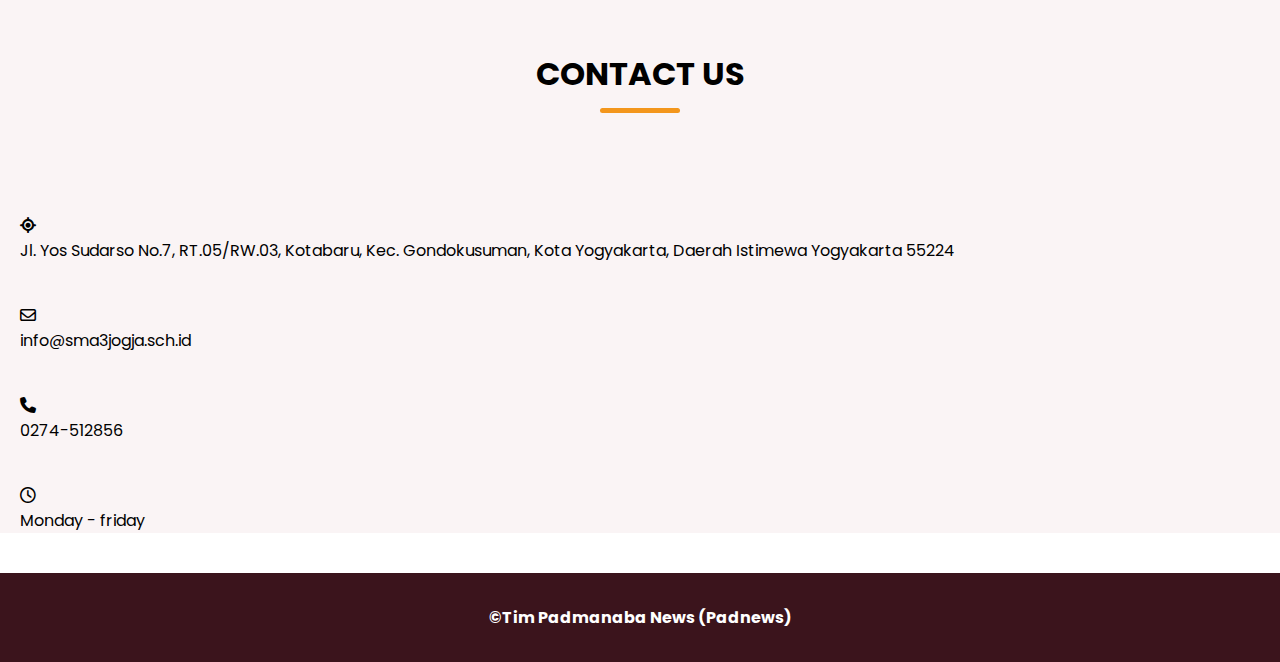
<file: profil1.html>
<!DOCTYPE html>
<html lang="en">
<head>
    <meta charset="UTF-8">
    <meta name="viewport" content="width=device-width, initial-scale=1.0">
    <title>Profil-SMA 3 Yogyakarta</title>
    <link rel="stylesheet" href="https://cdnjs.cloudflare.com/ajax/libs/font-awesome/6.6.0/css/all.min.css">
    <link rel="stylesheet" href="style3.css">
    <link rel="icon" type="image/x-icon" href="img logo favicon/favicon-32x32.png">
</head>
<body>
     <!-- Header / Navbar -->
     <header>
        <nav class="navbar section-content">
            <a href="#" class="nav-logo">
                <h2 class="logo-text">SMA 3 Yogyakarta</h2>
            </a>
            <ul class="nav-menu">
              <button id="menu-close-button" class="fas fa-times"></button>

                <li class="nav-item">
                    <a href="index.html" class="nav-link">Beranda</a>
                </li>   
                <li class="nav-item">
                    <a href="profil1.html" class="nav-link">Profil</a>
                </li>   
                <li class="nav-item">
                    <a href="sejarah1.html" class="nav-link">Sejarah</a>
                </li>
                <li class="nav-item">
                    <a href="fasilitas1.html" class="nav-link">Fasilitas</a>
                </li>
                <li class="nav-item">
                    <a href="galeri1.html" class="nav-link">galeri</a>
                </li>
                <li class="nav-item">
                    <a href="Direktori1.html" class="nav-link">Direktori</a>
                </li>
                <li class="nav-item">
                    <a href="eskul1.html" class="nav-link">eskul</a>
                </li> 
                <li class="nav-item">
                    <a href="mars1.html" class="nav-link">Mars</a>
                </li>  
                <li class="nav-item">
                    <a href="karyawan1.html" class="nav-link">Karyawan</a>
                </li>     
                <li class="nav-item">
                    <a href="alumni2.html" class="nav-link">Alumni</a>
                </li>                              
            </ul>
            
            <button id="menu-open-button" class="fas fa-bars"></button>
        </nav>
    </header>

    <!-- profil section -->
    <section class="visi-section">
        <div class="section-content">
            <div class="visi-image-wrapper">
                <img src="img visi/img.visi.jpg" alt="visi" class="visi-image">
            </div>
            <div class="visi-details">
                <h2 class="section-title">Visi Padmanaba</h2>
                <p class="text">“Menyediakan lingkungan pembelajaran yang kondusif dan ramah untuk berkembangnya potensi keunggulan akademik, bakat, integritas, dan jiwa kepemimpinan siswa sebagai garda terdepan pembangunan bangsa”</p>
                <div class="social-link-list">
                    <a href="https://www.facebook.com/Padmanaba/?locale=id_ID" class="social-link"><i class="fa-brands fa-facebook"></i></a>
                    <a href="https://www.instagram.com/sma3padmanaba?utm_source=ig_web_button_share_sheet&igsh=ZDNlZDc0MzIxNw==" class="social-link"><i class="fa-brands fa-instagram"></i></a>
                    <a href="https://x.com/padmanaba" class="social-link"><i class="fa-brands fa-x-twitter"></i></a>
                </div>              
            </div>
        </div>
    </section>

    <section class="misi-section">
        <div class="section-content-misi">
            <div class="misi-image-wrapper">
                <img src="img misi/img misi.jpg" alt="misi" class="misi-image">
                </div>
                <div class="misi-details">
                    <h2 class="section-title-misi">Misi Padmanaba</h2>
                    <ol class="text1">
                        <li> Menyelenggarakan pendidikan dan pembelajaran yang efektif untuk peserta didik sesuai dengan tujuan pendidikan SMA dalam Undang-undang Sistem Pendidikan Nasional.</li>
                        <li> Menyelenggarakan pendidikan dan pembelajaran yang efektif untuk peserta didik sesuai dengan tujuan pendidikan SMA dalam Undang-undang Sistem Pendidikan Nasional.</li>
                        <li> Mengintegrasikan keterampilan abad 21 (keterampilan berpikir kritis dan pemecahan masalah, berpikir kreatif, berkomunikasi, berkolaborasi, literasi informasi dan media, serta literasi teknologi informasi dan komunikasi) ke dalam mata pelajaran.</li>
                        <li> Mengintegrasikan nilai-nilai budaya positif kedalam beberapa mata pelajaran yang sesuai.</li>
                        <li> Menyelenggarakan kegiatan ekstrakurikuler dan nonkurikuler untuk menumbuhkan jiwa kepemimpinan, kewirausahaan, kepedulian kepada sesama dan lingkungan sosial maupun alam, dan budaya luhur bangsa dan untuk berkembangnya keterampilan berpikir kritis dan pemecahan masalah, kreativitas, komunikasi, dan kolaborasi, serta meningkatnya nilai-nilai keberagamaan/religiusitas peserta didik.</li>
                        <li> Menyediakan fasilitas untuk mendukung tercapainya tujuan pendidikan dan pembelajaran yang efektif dan lingkungan yang kondusif untuk terwujudnya sekolah yang aman, nyaman, dan menyenangkan serta ramah anak.</li>
                    </ol>
            </div>
       </div>
    </section>

    <!--Contact section-->
    <section class="contact-section">
        <h2 class="section-title">Contact us</h2>
        <div class="section-content">
            <ul class="contact-info-list">
                <li class="contact-info">
                   <i class="fa-solid fa-location-crosshairs" ></i>
                   <p> Jl. Yos Sudarso No.7, RT.05/RW.03, Kotabaru, Kec. Gondokusuman, Kota Yogyakarta, Daerah Istimewa Yogyakarta 55224</p>
                </li>
                <li class="contact-info">
                    <i class="fa-regular fa-envelope" ></i>
                    <p>info@sma3jogja.sch.id</p>
                 </li>
                 <li class="contact-info">
                    <i class="fa-solid fa-phone" ></i>
                    <p>0274-512856</p>
                 </li>
                 <li class="contact-info">
                    <i class="fa-regular fa-clock" ></i>
                    <p>Monday - friday</p>
                 </li>
            </ul>
        </div>
    </section>

    <!--Footer-->
    <footer>
        <p>&copy;Tim Padmanaba News (Padnews)</p>
    </footer>
</body>
</html>
</file>
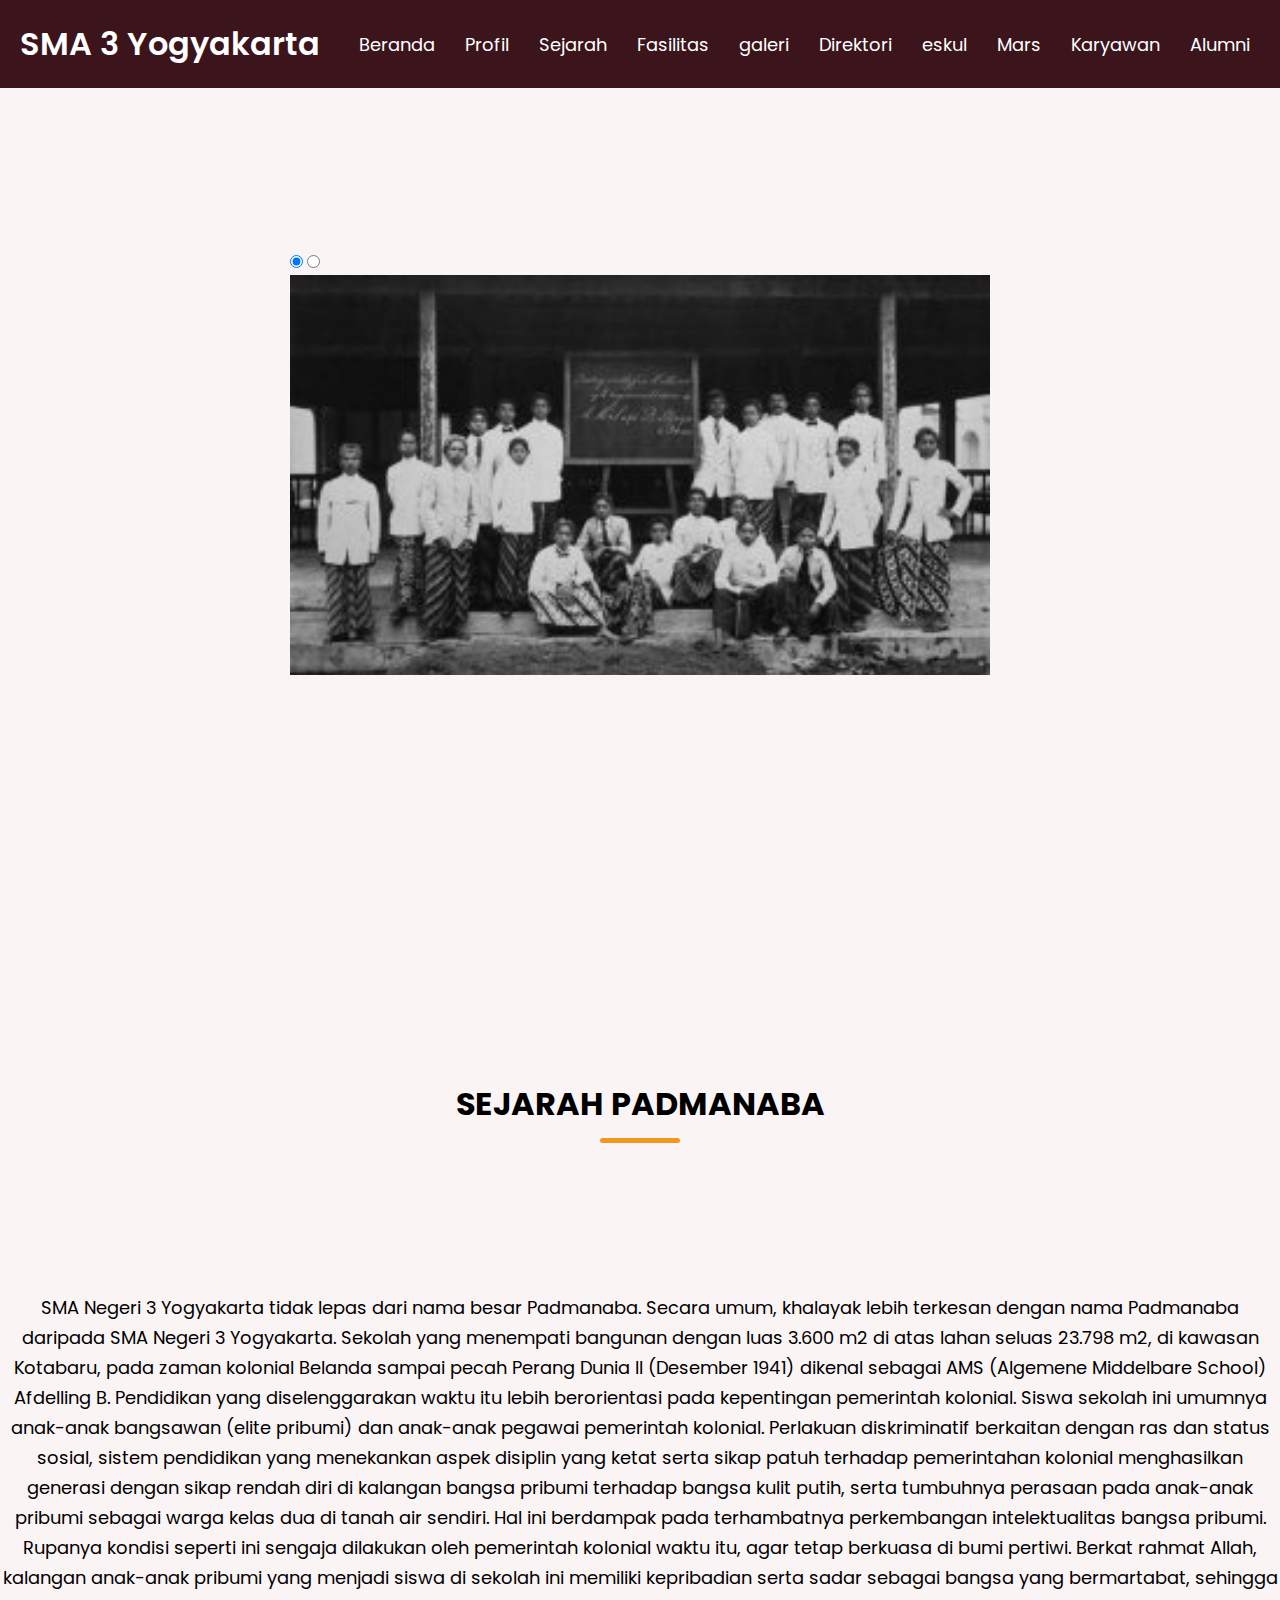
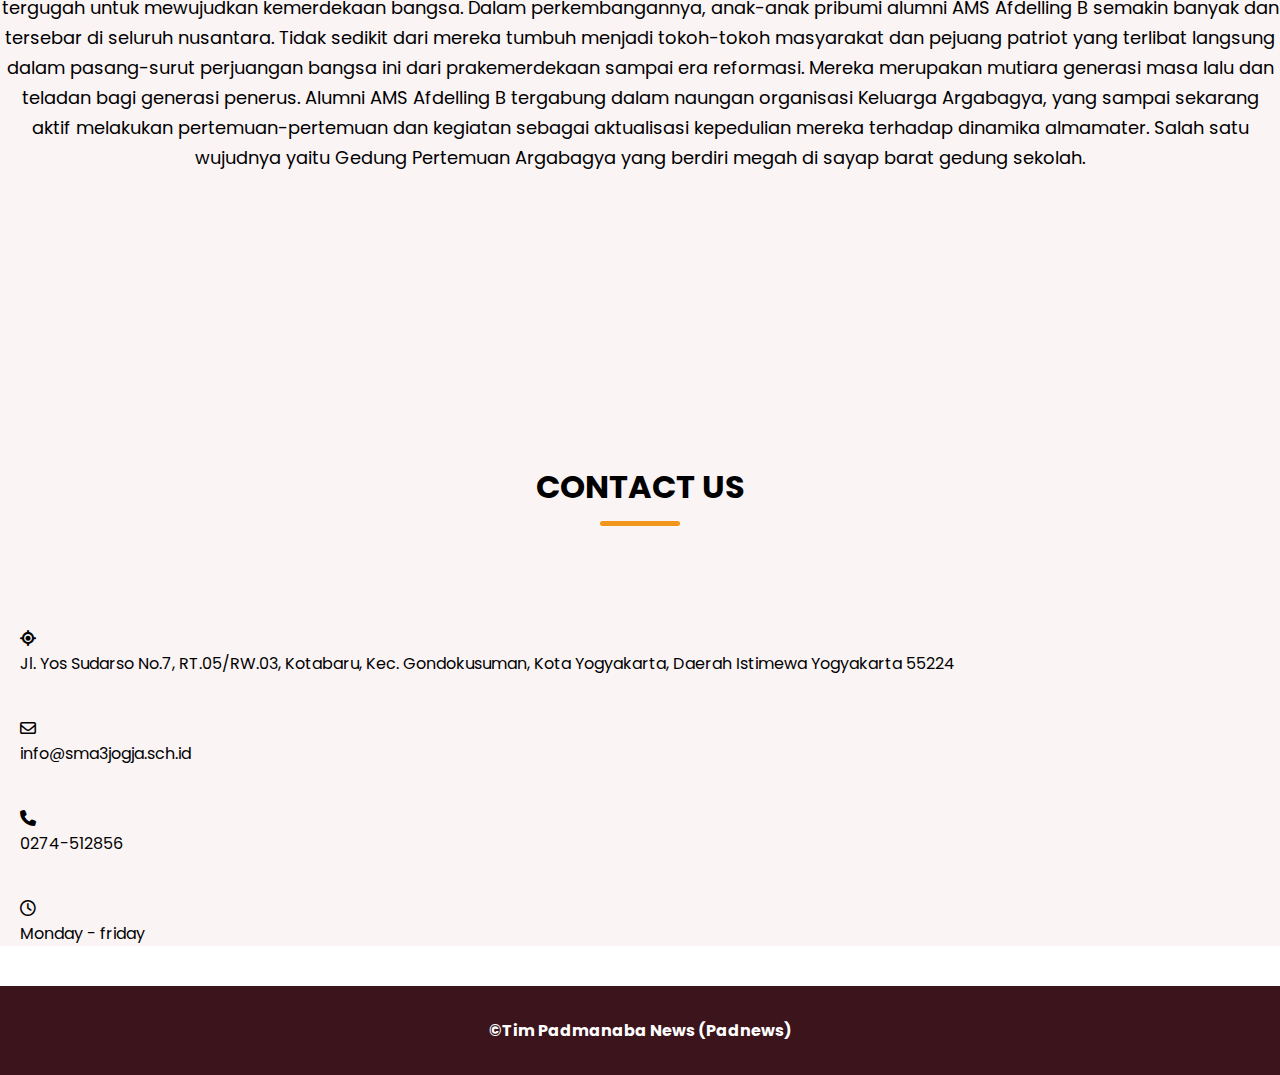
<file: sejarah1.html>
<!DOCTYPE html>
<html lang="en">
<head>
    <meta charset="UTF-8">
    <meta name="viewport" content="width=device-width, initial-scale=1.0">
    <title>SMA 3 Yogyakarta-Sejarah</title>
    <link rel="stylesheet" href="https://cdnjs.cloudflare.com/ajax/libs/font-awesome/6.6.0/css/all.min.css">
    <link rel="stylesheet" href="style3.css">
    <link rel="icon" type="image/x-icon" href="img logo favicon/favicon-32x32.png">
</head>
<body>
     <!-- Header / Navbar -->
     <header>
        <nav class="navbar section-content">
            <a href="#" class="nav-logo">
                <h2 class="logo-text">SMA 3 Yogyakarta</h2>
            </a>
            <ul class="nav-menu">
              <button id="menu-close-button" class="fas fa-times"></button>

                <li class="nav-item">
                    <a href="index.html" class="nav-link">Beranda</a>
                </li>   
                <li class="nav-item">
                    <a href="profil1.html" class="nav-link">Profil</a>
                </li>   
                <li class="nav-item">
                    <a href="sejarah1.html" class="nav-link">Sejarah</a>
                </li>
                <li class="nav-item">
                    <a href="fasilitas1.html" class="nav-link">Fasilitas</a>
                </li>
                <li class="nav-item">
                    <a href="galeri1.html" class="nav-link">galeri</a>
                </li>
                <li class="nav-item">
                    <a href="Direktori1.html" class="nav-link">Direktori</a>
                </li>
                <li class="nav-item">
                    <a href="eskul1.html" class="nav-link">eskul</a>
                </li> 
                <li class="nav-item">
                    <a href="mars1.html" class="nav-link">Mars</a>
                </li>  
                <li class="nav-item">
                    <a href="karyawan1.html" class="nav-link">Karyawan</a>
                </li>     
                <li class="nav-item">
                    <a href="alumni2.html" class="nav-link">Alumni</a>
                </li>                              
            </ul>
            
            <button id="menu-open-button" class="fas fa-bars"></button>
        </nav>
    </header>

    <!-- sejarah -->
    <section class="sejarah-section">
        <div class="wrapper2">
            <input type="radio" name="slide" id="one" checked>
            <input type="radio" name="slide" id="two">
            <div class="img img-1">
                <img src="img sejarah/img sejarah.jpg" alt="">
            </div>
            <div class="img img-2">
                <img src="img sejarah 1/img2.jpg" alt="">
            </div>
            <div class="sliders">
               <label for="one"></label>
               <label for="two"></label>
            </div>
        </div>
      </section> 
      
      <section class="sejarah-section-text">
        <div class="sejarah-details">
            <h2 class="section-title-sejarah">Sejarah Padmanaba</h2>
            <p class="text-sejarah">SMA Negeri 3 Yogyakarta tidak lepas dari nama besar Padmanaba. Secara umum, khalayak lebih terkesan dengan nama Padmanaba daripada SMA Negeri 3 Yogyakarta. Sekolah yang menempati bangunan dengan luas 3.600 m2 di atas lahan seluas 23.798 m2, di kawasan Kotabaru, pada zaman kolonial Belanda sampai pecah Perang Dunia II (Desember 1941) dikenal sebagai AMS (Algemene Middelbare School) Afdelling B.

                Pendidikan yang diselenggarakan waktu itu lebih berorientasi pada kepentingan pemerintah kolonial. Siswa sekolah ini umumnya anak-anak bangsawan (elite pribumi) dan anak-anak pegawai pemerintah kolonial. Perlakuan diskriminatif berkaitan dengan ras dan status sosial, sistem pendidikan yang menekankan aspek disiplin yang ketat serta sikap patuh terhadap pemerintahan kolonial menghasilkan generasi dengan sikap rendah diri di kalangan bangsa pribumi terhadap bangsa kulit putih, serta tumbuhnya perasaan pada anak-anak pribumi sebagai warga kelas dua di tanah air sendiri. Hal ini berdampak pada terhambatnya perkembangan intelektualitas bangsa pribumi. Rupanya kondisi seperti ini sengaja dilakukan oleh pemerintah kolonial waktu itu, agar tetap berkuasa di bumi pertiwi. Berkat rahmat Allah, kalangan anak-anak pribumi yang menjadi siswa di sekolah ini  memiliki kepribadian serta sadar sebagai bangsa yang bermartabat, sehingga tergugah untuk mewujudkan kemerdekaan bangsa. Dalam perkembangannya, anak-anak pribumi alumni AMS Afdelling B semakin banyak dan tersebar di seluruh nusantara. Tidak sedikit dari mereka tumbuh menjadi tokoh-tokoh masyarakat dan pejuang patriot yang terlibat langsung dalam pasang-surut perjuangan bangsa ini dari prakemerdekaan sampai era reformasi. Mereka merupakan mutiara generasi masa lalu dan teladan bagi generasi penerus.

                Alumni AMS Afdelling B tergabung dalam naungan organisasi Keluarga Argabagya, yang sampai sekarang aktif melakukan pertemuan-pertemuan dan kegiatan sebagai aktualisasi kepedulian mereka terhadap dinamika almamater. Salah satu wujudnya yaitu Gedung Pertemuan Argabagya yang berdiri megah di sayap barat gedung sekolah.
            </p>
        </div>
      </section>

      <!--Contact section-->
    <section class="contact-section">
        <h2 class="section-title">Contact us</h2>
        <div class="section-content">
            <ul class="contact-info-list">
                <li class="contact-info">
                   <i class="fa-solid fa-location-crosshairs" ></i>
                   <p> Jl. Yos Sudarso No.7, RT.05/RW.03, Kotabaru, Kec. Gondokusuman, Kota Yogyakarta, Daerah Istimewa Yogyakarta 55224</p>
                </li>
                <li class="contact-info">
                    <i class="fa-regular fa-envelope" ></i>
                    <p>info@sma3jogja.sch.id</p>
                 </li>
                 <li class="contact-info">
                    <i class="fa-solid fa-phone" ></i>
                    <p>0274-512856</p>
                 </li>
                 <li class="contact-info">
                    <i class="fa-regular fa-clock" ></i>
                    <p>Monday - friday</p>
                 </li>
            </ul>
        </div>
    </section>

    <!--Footer-->
    <footer>
        <p>&copy;Tim Padmanaba News (Padnews)</p>
    </footer>
 
</body>
</html>
</file>
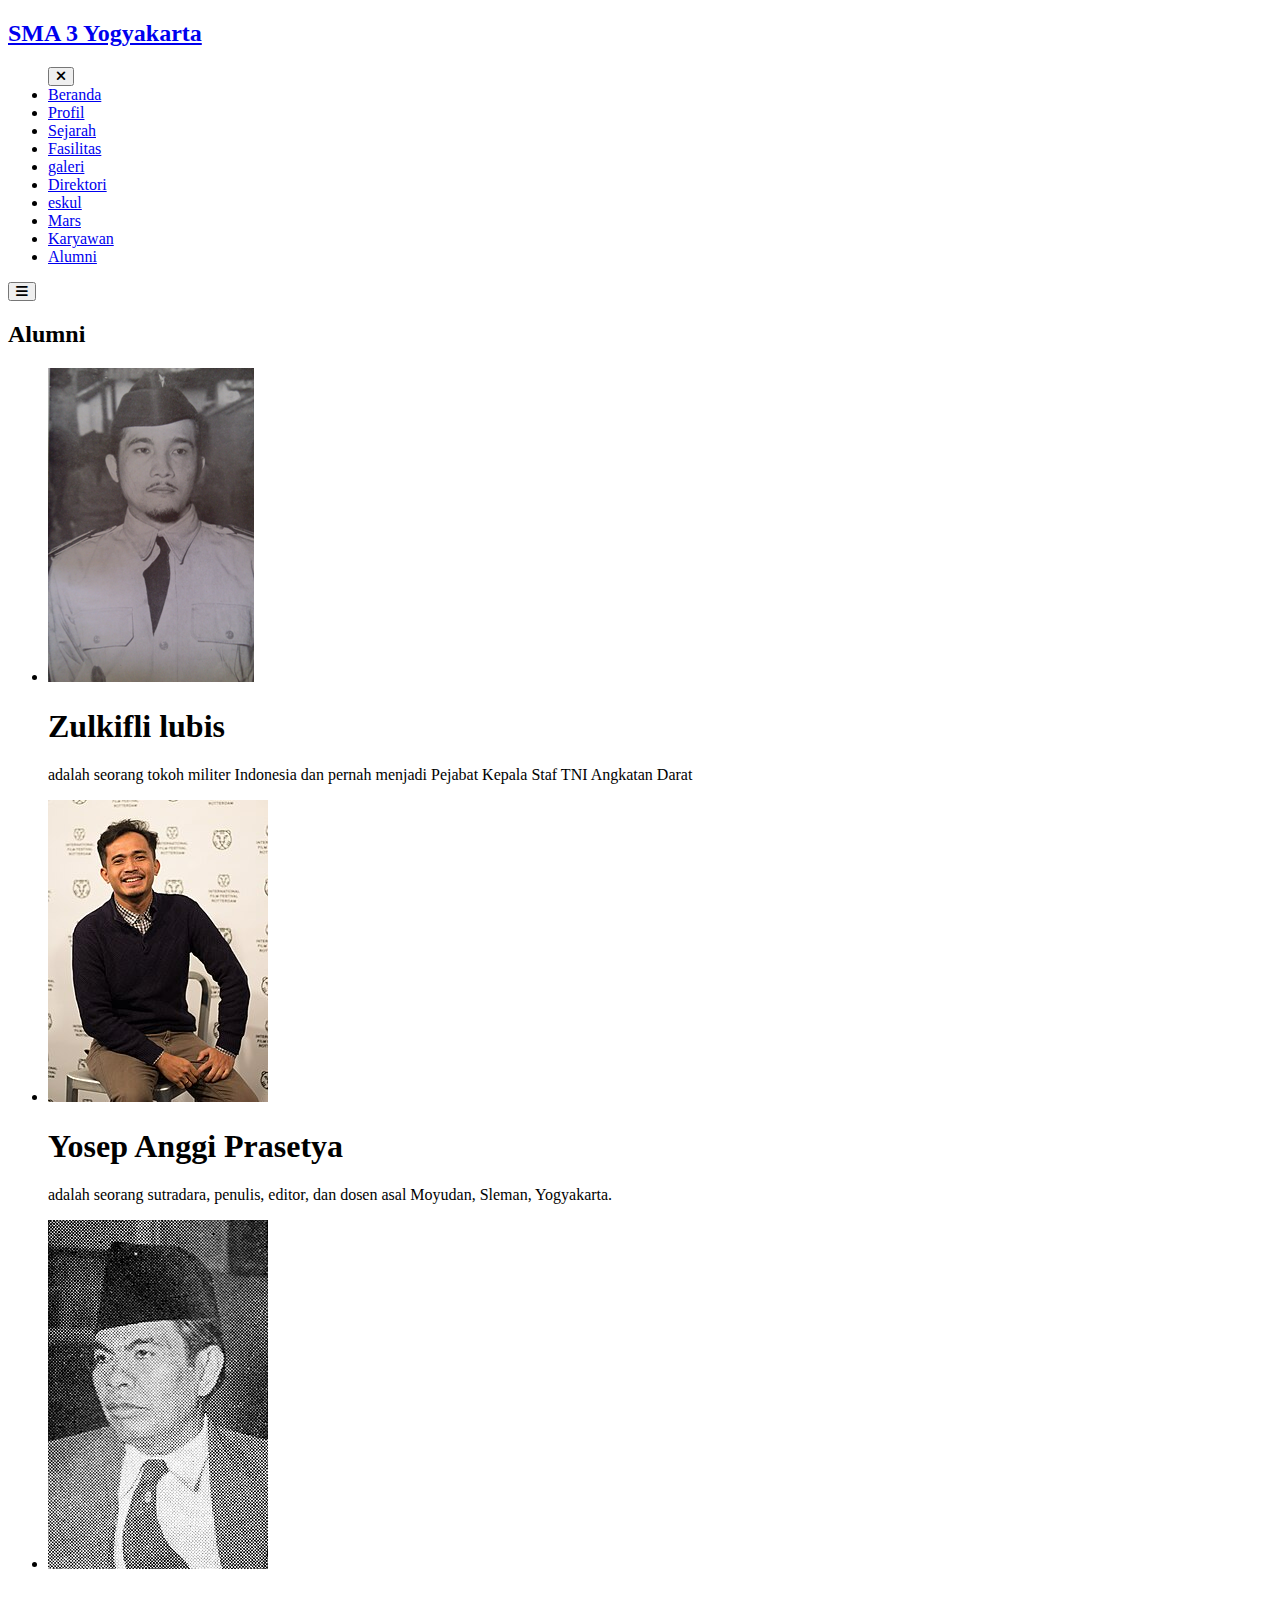
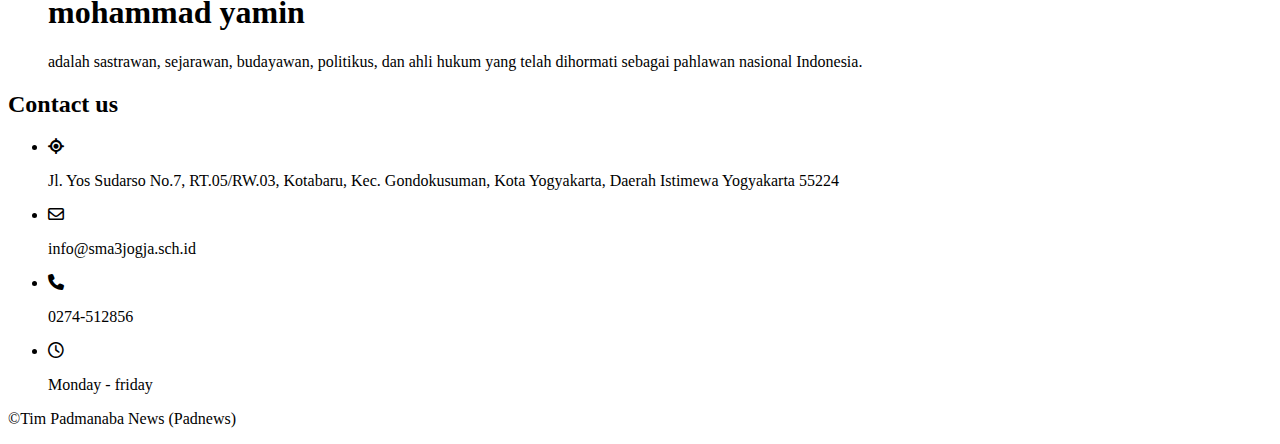
<file: sma 3 yogyakarta/alumni2.html>
<!DOCTYPE html>
<html lang="en">
<head>
    <meta charset="UTF-8">
    <meta name="viewport" content="width=device-width, initial-scale=1.0">
    <title>SMA 3 Yogyakarta-Alumni</title>
    <link rel="stylesheet" href="https://cdnjs.cloudflare.com/ajax/libs/font-awesome/6.6.0/css/all.min.css">
    <link rel="stylesheet" href="C:\Users\zia\OneDrive\Documents\TUGAS TK\sma 3 yogyakarta\CSS\style3.css">
    <link rel="icon" type="image/x-icon" href="img logo favicon/favicon-32x32.png">
</head>
<body>
    <!-- Header / Navbar -->
    <header>
        <nav class="navbar section-content">
            <a href="#" class="nav-logo">
                <h2 class="logo-text">SMA 3 Yogyakarta</h2>
            </a>
            <ul class="nav-menu">
              <button id="menu-close-button" class="fas fa-times"></button>

                <li class="nav-item">
                    <a href="sma3djka.html" class="nav-link">Beranda</a>
                </li>   
                <li class="nav-item">
                    <a href="profil1.html" class="nav-link">Profil</a>
                </li>   
                <li class="nav-item">
                    <a href="sejarah1.html" class="nav-link">Sejarah</a>
                </li>
                <li class="nav-item">
                    <a href="fasilitas1.html" class="nav-link">Fasilitas</a>
                </li>
                <li class="nav-item">
                    <a href="galeri1.html" class="nav-link">galeri</a>
                </li>
                <li class="nav-item">
                    <a href="Direktori1.html" class="nav-link">Direktori</a>
                </li>
                <li class="nav-item">
                    <a href="eskul1.html" class="nav-link">eskul</a>
                </li> 
                <li class="nav-item">
                    <a href="mars1.html" class="nav-link">Mars</a>
                </li>  
                <li class="nav-item">
                    <a href="karyawan1.html" class="nav-link">Karyawan</a>
                </li>     
                <li class="nav-item">
                    <a href="alumni2.html" class="nav-link">Alumni</a>
                </li>                              
            </ul>
            
            <button id="menu-open-button" class="fas fa-bars"></button>
        </nav>
    </header>

    <!--Alumni-->
    <section class="Direktori-section" id="Direktori">
        <div class="container-direktori">
            <div class="section-title-direktori">
                <h2 class="section-title">Alumni</h2>
            </div>
            <ul class="cards">
                <li class="card">
                    <img src="img alumni/img zulkifi/img zulkifi.png"  alt="guruimg/">
                    <h1 class="text-4">Zulkifli lubis</h1>
                    <p>adalah seorang tokoh militer Indonesia dan pernah menjadi Pejabat Kepala Staf TNI Angkatan Darat</p>
                </li>
                <li class="card">
                    <img src="img alumni/img yosep/img yosep.jpg"  alt="guruimg/">
                    <h1 class="text-4">Yosep Anggi Prasetya</h1>
                    <p>adalah seorang sutradara, penulis, editor, dan dosen asal Moyudan, Sleman, Yogyakarta.</p>
                </li>
                <li class="card">
                    <img src="img alumni/img yamin/img yamin.jpg"  alt="guruimg/">
                    <h1 class="text-4">mohammad yamin</h1>
                    <p> adalah sastrawan, sejarawan, budayawan, politikus, dan ahli hukum yang telah dihormati sebagai pahlawan nasional Indonesia.</p>
                </li>
            </ul>
        </div>
      </section>

       <!--Contact section-->
    <section class="contact-section">
        <h2 class="section-title">Contact us</h2>
        <div class="section-content">
            <ul class="contact-info-list">
                <li class="contact-info">
                   <i class="fa-solid fa-location-crosshairs" ></i>
                   <p> Jl. Yos Sudarso No.7, RT.05/RW.03, Kotabaru, Kec. Gondokusuman, Kota Yogyakarta, Daerah Istimewa Yogyakarta 55224</p>
                </li>
                <li class="contact-info">
                    <i class="fa-regular fa-envelope" ></i>
                    <p>info@sma3jogja.sch.id</p>
                 </li>
                 <li class="contact-info">
                    <i class="fa-solid fa-phone" ></i>
                    <p>0274-512856</p>
                 </li>
                 <li class="contact-info">
                    <i class="fa-regular fa-clock" ></i>
                    <p>Monday - friday</p>
                 </li>
            </ul>
        </div>
    </section>

    <!--Footer-->
    <footer>
        <p>&copy;Tim Padmanaba News (Padnews)</p>
    </footer>
</body>
</html>
</file>
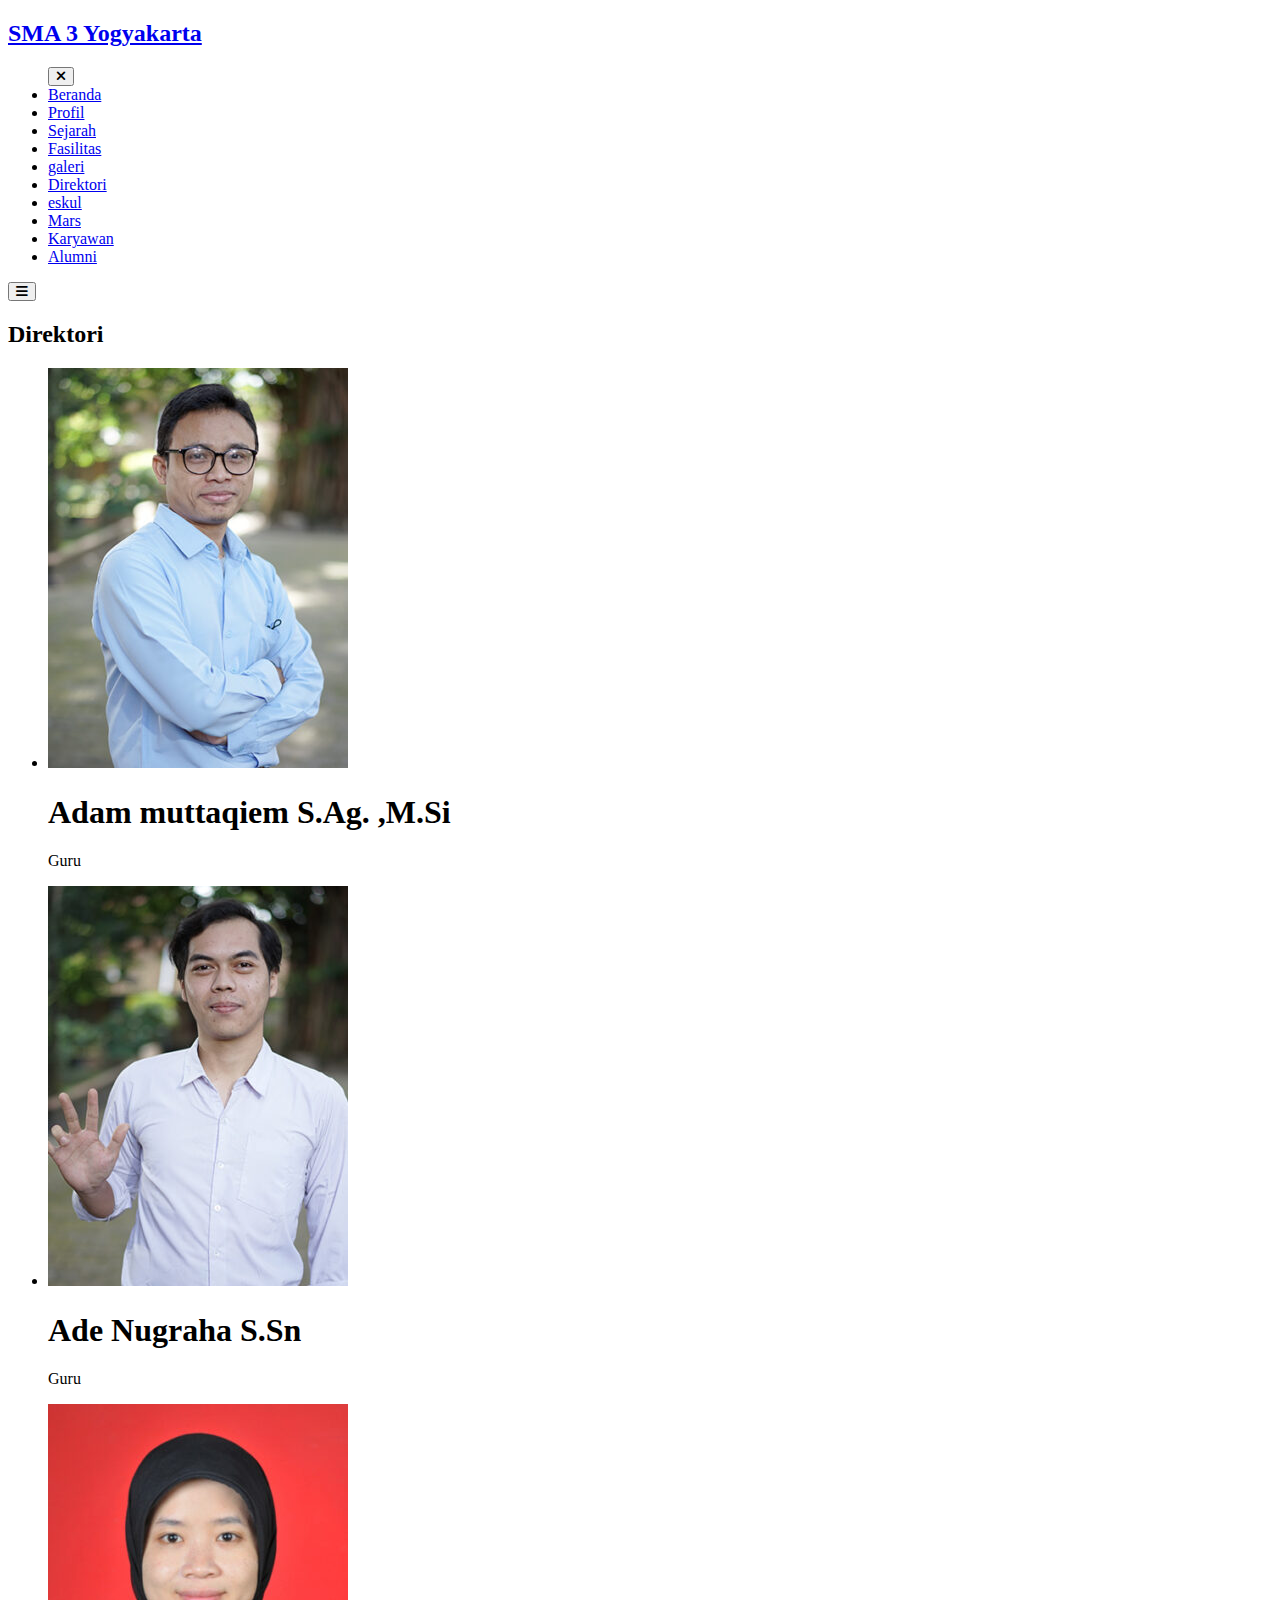
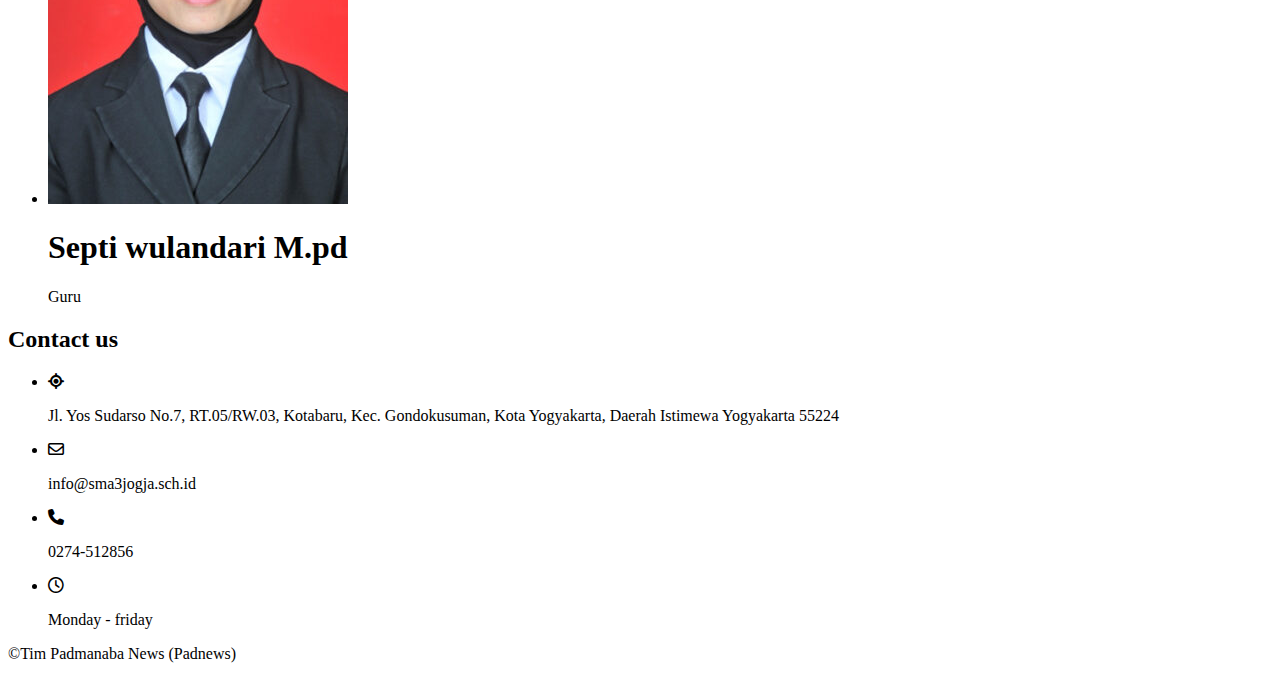
<file: sma 3 yogyakarta/Direktori1.html>
<!DOCTYPE html>
<html lang="en">
<head>
    <meta charset="UTF-8">
    <meta name="viewport" content="width=device-width, initial-scale=1.0">
    <title>SMA 3 Yogyakarta-Direktori</title>
    <link rel="stylesheet" href="https://cdnjs.cloudflare.com/ajax/libs/font-awesome/6.6.0/css/all.min.css">
    <link rel="stylesheet" href="C:\Users\zia\OneDrive\Documents\TUGAS TK\sma 3 yogyakarta\CSS\style3.css">
    <link rel="icon" type="image/x-icon" href="img logo favicon/favicon-32x32.png">
</head>
<body>
     <!-- Header / Navbar -->
     <header>
        <nav class="navbar section-content">
            <a href="#" class="nav-logo">
                <h2 class="logo-text">SMA 3 Yogyakarta</h2>
            </a>
            <ul class="nav-menu">
              <button id="menu-close-button" class="fas fa-times"></button>

                <li class="nav-item">
                    <a href="sma3djka.html" class="nav-link">Beranda</a>
                </li>   
                <li class="nav-item">
                    <a href="profil1.html" class="nav-link">Profil</a>
                </li>   
                <li class="nav-item">
                    <a href="sejarah1.html" class="nav-link">Sejarah</a>
                </li>
                <li class="nav-item">
                    <a href="fasilitas1.html" class="nav-link">Fasilitas</a>
                </li>
                <li class="nav-item">
                    <a href="galeri1.html" class="nav-link">galeri</a>
                </li>
                <li class="nav-item">
                    <a href="Direktori1.html" class="nav-link">Direktori</a>
                </li>
                <li class="nav-item">
                    <a href="eskul1.html" class="nav-link">eskul</a>
                </li> 
                <li class="nav-item">
                    <a href="mars1.html" class="nav-link">Mars</a>
                </li>  
                <li class="nav-item">
                    <a href="karyawan1.html" class="nav-link">Karyawan</a>
                </li>     
                <li class="nav-item">
                    <a href="alumni2.html" class="nav-link">Alumni</a>
                </li>                              
            </ul>
            
            <button id="menu-open-button" class="fas fa-bars"></button>
        </nav>
    </header>

    <!--Direktori-->
    <section class="Direktori-section" id="Direktori">
        <div class="container-direktori">
            <div class="section-title-direktori">
                <h2 class="section-title">Direktori</h2>
            </div>
            <ul class="cards">
                <li class="card">
                    <img src="img guru/img guru 1/img adam.jpg"  alt="guruimg/">
                    <h1 class="text-4">Adam muttaqiem S.Ag. ,M.Si</h1>
                    <p>Guru</p>
                </li>
                <li class="card">
                    <img src="img guru/img guru 2/img ade.jpg"  alt="guruimg/">
                    <h1 class="text-4">Ade Nugraha S.Sn</h1>
                    <p>Guru</p>
                </li>
                <li class="card">
                    <img src="img guru/img guru 3/img septi.jpeg"  alt="guruimg/">
                    <h1 class="text-4">Septi wulandari M.pd</h1>
                    <p>Guru</p>
                </li>
            </ul>
        </div>
      </section>

       <!--Contact section-->
    <section class="contact-section">
        <h2 class="section-title">Contact us</h2>
        <div class="section-content">
            <ul class="contact-info-list">
                <li class="contact-info">
                   <i class="fa-solid fa-location-crosshairs" ></i>
                   <p> Jl. Yos Sudarso No.7, RT.05/RW.03, Kotabaru, Kec. Gondokusuman, Kota Yogyakarta, Daerah Istimewa Yogyakarta 55224</p>
                </li>
                <li class="contact-info">
                    <i class="fa-regular fa-envelope" ></i>
                    <p>info@sma3jogja.sch.id</p>
                 </li>
                 <li class="contact-info">
                    <i class="fa-solid fa-phone" ></i>
                    <p>0274-512856</p>
                 </li>
                 <li class="contact-info">
                    <i class="fa-regular fa-clock" ></i>
                    <p>Monday - friday</p>
                 </li>
            </ul>
        </div>
    </section>

    <!--Footer-->
    <footer>
        <p>&copy;Tim Padmanaba News (Padnews)</p>
    </footer>
</body>
</html>
</file>
<file: style3.css>
/*importing Google fonts */
@import url('https://fonts.googleapis.com/css2?family=Miniver&family=Poppins:ital,wght@0,200;0,400;0,500;0,600;0,700;1,400&display=swap');

* {
    margin: 0;
    padding: 0;
    box-sizing: border-box ;
    font-family: "Poppins", sans-serif;
}

:root{
   /* Colors */
   --white-color: #fff;
   --dark-color: #252525;
   --primary-color: #3b141c;
   --secondary-color: #f3961c;
   --light-pink-color: #faf4f5;
   --medium-gray-color: #ccc;

   /* Font size */
   --font-size-s: 0.9rem;
   --font-size-n: 1rem;
   --font-size-m: 1.12rem;
   --font-size-1: 1.5rem;
   --font-size-xl: 2rem;
   --font-size-xxl: 2.3rem;

   /* Font weight */
   --font-weight-normal: 400;
   --font-weight-medium: 500;
   --font-weight-semibold: 600;
   --font-weight-bold: 700;

   /* Border radius */
   --Border-radius-s: 8px;
   --Border-radius-m: 30px;
   --Border-radius-circle: 50%;

   /* Site max width */
   --site-max-width: 1300px;   
}

/* Stylings for whole site */
ul{
    list-style: none;
}

a {
    text-decoration: none;
}

button {
    cursor: pointer;
    border: none;
    background: none;
}

img {
    width: 100%;
}

.section-content{
    margin: 0 auto;
    padding: 0 20px;
    max-width: var(--site-max-width);
}

.section-title {
    text-align: center;
    padding: 60px 0 100px;
    text-transform: uppercase;
    font-size: var(--font-size-xl);  
}

.section-title::after {
    content: "";
    width: 80px;
    height: 5px;
    display: block;
    margin: 10px auto 0;
    border-radius: var(--Border-radius-s);
    background: var(--secondary-color);
}

.section-title-misi {
    text-align: center;
    padding: 60px 0 100px;
    text-transform: uppercase;
    font-size: var(--font-size-xl); 
}

.section-title-misi::after {
    content: "";
    width: 80px;
    height: 5px;
    display: block;
    margin: 10px auto 0;
    border-radius: var(--Border-radius-s);
    background: var(--secondary-color);
}




/* Navbar styling */
header {
    position: fixed;
    width: 100%;
    z-index: 5;
    background: var(--primary-color);
}

header .navbar {
    display: flex;
    padding: 20px;
    align-items: center;
    justify-content: space-between;
}

.navbar .nav-logo .logo-text {
    color: var(--white-color);
    font-size: var(--font-size-xl);
    font-weight: var(--font-weight-semibold);
}

.navbar .nav-menu {
    display: flex;
    gap: 10px;
}

.navbar .nav-menu .nav-link {
    padding: 5px 10px;
    color: var(--white-color);
    font-size: var(--font-size-m);
    border-radius: var(--Border-radius-m);
    transition: 0.3s ease;
    
}

.navbar .nav-menu .nav-link:hover {
    color: var(--primary-color);
    background: var(--secondary-color);
}

.navbar :where(#menu-close-button, #menu-open-button) {
    display: none;
}

/* Hero section styling */
.hero-section{
    min-height: 100vh;
    background: var(--primary-color);
}

.hero-section .section-content{
    display: flex;
    align-items: center;
    min-height: 100vh;
    color: var(--white-color);
    justify-self: space-between;
}

.hero-section .hero-details .title {
    font-size: var(--font-size-xxl);
    color: var(--secondary-color);
    font-family: "Miniver", sans-serif;
    margin-top: 25px;
}

.hero-section .hero-details .subtitle {
    margin-top: 8px;
    max-width: 70%;
    font-size: var(--font-size-xl);
    font-weight: var(--font-weight-semibold);
}

.hero-section .hero-details .description{
    max-width: 70%;
    margin: 24px 0 40px;
    font-size: var(--font-size-m);
}

.hero-section .hero-details .button {
    padding: 10px 26px;
    border: 2px solid transparent;
    color: var(--primary-color);
    border-radius: var(--Border-radius-m);
    background: var(--secondary-color);
    font-weight: var(--font-weight-medium);
    transition: 0.3s ease;
}

.hero-section .hero-details .button:hover,
.hero-section .hero-details  .contact-us{
    color: var(--white-color);
    border-color: var(--white-color);
    background: transparent;
}

.hero-section .hero-details  .contact-us:hover {
    color: var(--primary-color);
    border-color: var(--secondary-color);
    background: var(--secondary-color);   
}


.hero-section .hero-image-wrapper{
    max-width: 500px;
    margin-right: 30px;
}

/* Profil section styling */
.visi-section {
    padding: 120px 0;
    background: var(--light-pink-color);
}

.visi-section .section-content {
    display: flex; 
    gap: 50px;
    align-items: center;
    justify-content: space-between;  
}

.visi-section .visi-image-wrapper .visi-image {
    width: 400px;
    height: 400px;
    object-fit: cover;
    border-radius: var(--Border-radius-circle);
}

.visi-section .section-details .section-title{
    padding: 0;   
}

.visi-section .section-details {
    max-width: 50%;
}

.visi-section .section-details .text {
    line-height: 30px;  
    margin: 50px 0 30px; 
    text-align: center;
    font-size: var(--font-size-m);
}

.visi-section .social-link-list{
    display: flex;
    gap: 25px;
    justify-content: center;
}

.visi-section .social-link-list {
    display: flex;
    gap: 25px;
    justify-content: center;
}

.visi-section .social-link-list .social-link {
    color: var(--primary-color);
    font-size: var(--font-size-1);  
    transition: 0.2s ease; 
}

.visi-section .social-link-list .social-link:hover {
    color: var(--secondary-color);
}

.misi-section {
    padding: 120px 0;
    background: var(--light-pink-color);
}

.misi-section .section-content-misi {
    display: flex; 
    gap: 50px;
    align-items: center;
    justify-content: space-between;
}

.misi-section .misi-image-wrapper .misi-image {
    width: 400px;
    height: 400px;
    object-fit: cover;
    border-radius: var(--Border-radius-circle);
}

.misi-section .misi-details .section-title-misi {
    padding: 0;
}

.misi-section .misi-details .text1 {
    line-height: 30px;
    margin: 50px 0 30px;
    text-align: center;
    font-size: var(--font-size-m);
}

/* Fasilitas section styling */
.Fasilitas-section {
    color: var(--white-color);
    background: var(--dark-color);
    padding: 50px 0 100px;
}

.Fasilitas-section .menu-list{
    display: flex;
    flex-wrap: wrap;
    gap: 110px;
    align-items: center;
    justify-content: space-between;
}

.Fasilitas-section .menu-list .menu-item{
    display: flex;
    align-items: center;
    text-align: center;
    flex-direction: column;
    justify-content: space-between;
    width: calc(100% / 3 - 110px);
}

.Fasilitas-section .menu-list .menu-item .fasilitas-image{
    max-width: 83%;
    aspect-ratio: 1;
    margin-bottom: 15px;
    object-fit: contain;
}

.Fasilitas-section .menu-list .menu-item .name{
    margin: 12px 0;
    font-size: var(--font-size-1);
    font-weight: var(--font-weight-semibold);
}

.Fasilitas-section .menu-list .menu-item .text{
    font-size: var(--font-size-m);
}


/* Responsive media query code for max width 1024px */
@media screen and (max-width: 1024px) {
    .Fasilitas-section .menu-list{
        gap: 60px;
    }

    .Fasilitas-section .menu-list .menu-item{
        width: calc(100% / 3 - 60px);
    }
}

/* Gallery section styling */
.galeri-section{
    padding: 50px 0 100px;
}

.galeri-section .galeri-list{
    display: flex;
    flex-wrap: wrap;
    gap: 32px;
}

.galeri-section .galeri-list .galeri-item{
    overflow: hidden;
    border-radius: var(--Border-radius-s);
    width: calc(100% / 3 - 32px);
}

.galeri-section .galeri-item .galeri-image{
    width: 100%;
    height: 100%;
    cursor: zoom-in;
    transition: 0.3s ease;
}

.galeri-section .galeri-item:hover .galeri-image{
    transform: scale(1.3);
}

/* Responsive media query code for max width 900px */
@media screen and (max-width: 900px) {
    :root {
        --font-size-m: 1rem;
        --font-size-1: 1.3rem;
        --font-size-xl: 1.5rem;
        --font-size-xxl: 1.8rem;
    }

    body.show-mobile-menu header::before {
        content: "";
        position: fixed;
        left: 0;
        top: 0;
        height: 100%;
        width: 100%;
        backdrop-filter: blur(5px);
        background-color: rgba(0, 0, 0, 0.2);
    }

    .navbar :where(#menu-close-button, #menu-open-button) {
        display: block;
        font-size: var(--font-size-1);
    }

    .navbar #menu-close-button {
        position: absolute;
        right: 30px;
        top: 30px;
    }

    .navbar #menu-open-button  {
       color: var(--white-color); 
    }

    .navbar .nav-menu {
        display: block;
        position: fixed;
        left: -300px;
        top: 0;
        width: 300px;
        height: 100%;
        display: flex;
        flex-direction: column;
        align-items: center;
        padding-top: 100px;
        background: var(--white-color);
        transition: left 0.2s ease;
    }

    body.show-mobile-menu .navbar .nav-menu {
        left: 0;
    }

    .navbar .nav-menu .nav-link {
        color: var(--dark-color);
        display: block;
        margin-top: 17px;
        font-size: var(--font-size-1);
    } 
    
    .hero-section .section-content {
        gap: 50px;
        text-align: center;
        padding: 30px 20px 20px;
        flex-direction: column-reverse;
        justify-content: center;
    }

    .hero-section .hero-details :is(.subtitle, .description) .visi-section .visi-details {
        max-width: 100%;
    }

    .hero-section .hero-details .buttons {
        justify-content: center;
    }

    .hero-section .hero-image-wrapper{
        max-width: 270px;
        margin-right: 0;
    }

    .visi-section .section-content {
        gap: 70px;
        flex-direction: column-reverse;
    }

    .visi-section .visi-image-wrapper .visi-image {
        width: 100%;
        height: 100%;
        max-width: 250px;
        aspect-ratio: 1;
    }

    .misi-section .section-content-misi{
        gap: 70px;
        flex-direction: column-reverse;
    }

    .misi-section .misi-image-wrapper .misi-image{
        width: 100%;
        height: 100%;
        max-width: 250px;
        aspect-ratio: 1;
    }

    .Fasilitas-section .menu-list{
        gap: 30px;
    }

    .Fasilitas-section .menu-list .menu-item{
        width: calc(100% / 2 - 30px);
    }

    .Fasilitas-section .menu-list .menu-item .fasilitas-image{
        max-width: 200px;
    }

    .galeri-section .galeri-list .galeri-item{
        width: calc(100% / 2 - 30px);
    }
}

@media screen and (max-width: 640px) {
    .Fasilitas-section .menu-list{
        gap: 60px;
    }

    .Fasilitas-section .menu-list .menu-item {
        width: 100%;
    }        
}

/* Sejarah section styling */
.sejarah-section{
    display: flex;
    padding: 120px 0;
    background: var(--light-pink-color);
    align-items: center;
    justify-content: center;
    min-height: 100vh;
}

.wrapper2{
    position: relative;
    height: 400px;
    width: 700px;
}

.wrapper2 .img {
    position: absolute;
    height: 100%;
    width: 100%;
}

.wrapper2 .img img{
    height: 100%;
    width: 100%;
    object-fit: cover;
    clip-path: circle(0% at 0% 100%);
}

#one:checked ~ .img-1 img{
    clip-path: circle(150% at 0% 100%);
}

#two:checked ~ .img-2 img{
    clip-path: circle(150% at 0% 100%);
}

.wrapper2 .sliders{
    box-sizing: border-box;
    position: absolute;
    bottom: 20px;
    left: 50%;
    transform: translateX(-50%);
    z-index: 999;
    display: flex;
}

.wrapper2 .sliders label{
    height: 13x;
    width: 13px;
    margin: 0 3px;
    cursor: pointer;
    border-radius: 50%;
    transition: all 0.3s ease;
}

.sliders label:hover{
    background: var(--light-pink-color);
}

.sejarah-section-text{
    display: flex;
    padding: 120px 0;
    background: var(--light-pink-color);
    align-items: center;
    justify-content: center;
    min-height: 100vh;
}

.section-title-sejarah{
    text-align: center;
    padding: 60px 0 100px;
    text-transform: uppercase;
    font-size: var(--font-size-xl);
}

.section-title-sejarah:after{
    content: "";
    width: 80px;
    height: 5px;
    display: block;
    margin: 10px auto 0;
    border-radius: var(--Border-radius-s);
    background: var(--secondary-color);
}

.text-sejarah{
    line-height: 30px;
    margin: 50px 0 30px;
    text-align: center;
    font-size: var(--font-size-m);
}

/* Direktori */
.Direktori-section .cards{
    display: flex;
    flex-wrap: wrap;
    align-items: center;
    margin-left: 10px;
    margin-right: 10px;
}
.Direktori-section{
    background-color: var(--light-pink-color);
}
section{
    padding-top: 80px;
}

.section-title-direktori {
    text-align: center;
}

.text-4{
    font-size: medium;
}
.text-d {
    margin-top: 100px;
    font-size: 2rem;
}

section .cards{
    flex-wrap: wrap;
    justify-content: space-between;
}

section .card {
    width: calc(100% / 3 - 110px);
    text-align: center;
    list-style: none;
    background-color:#fff;
    padding: 40px 15px;
    box-shadow: 0 5px 10px rgba(0, 0, 0, 0.2);
    margin-bottom: 40px;
}

section .card img{
    height: 120px;
    width: 120px;
    border-radius: 50%;
    margin-bottom: 20px;
}

section .card p{
    margin-top: 5px;
}

/* Eskul */
.Eskul-section .cards{
    display: flex;
    flex-wrap: wrap;
    align-items: center;
    margin-left: 10px;
    margin-right: 10px;
}

.Eskul-section{  
    background-color: var(--light-pink-color);
}

.Eskul-section .card{
    padding: 0 0 20px;
}
.Eskul-section .card img{
    height: 240px;
    width: 100%;
    border-radius: 8px 8px 0 0;
}

.text-e{
    font-size: 2rem;
}

.text-3{
    font-size: medium;
}


/* mars styling */
.mars-section{
    background-color: var(--light-pink-color);
}

.main-video{
    text-align: center;
}

section h3{
    font-size: 2rem;
}

section h2{
    font-size: medium;
}

.video-list{
    text-align: center;
}

video{
    margin-top: 20px;
}

/*Contact sesion*/
.contact-section{
    background-color: var(--light-pink-color);
}
.contact-info{
    margin-bottom: 40px;
}
/* Footer section */
footer{
    font-weight: bold;
    color:  white;
    text-align: center;
    padding: 2em 0;
    width: 100%;
    height: auto;
    background-color: var(--primary-color);
}
</file>
